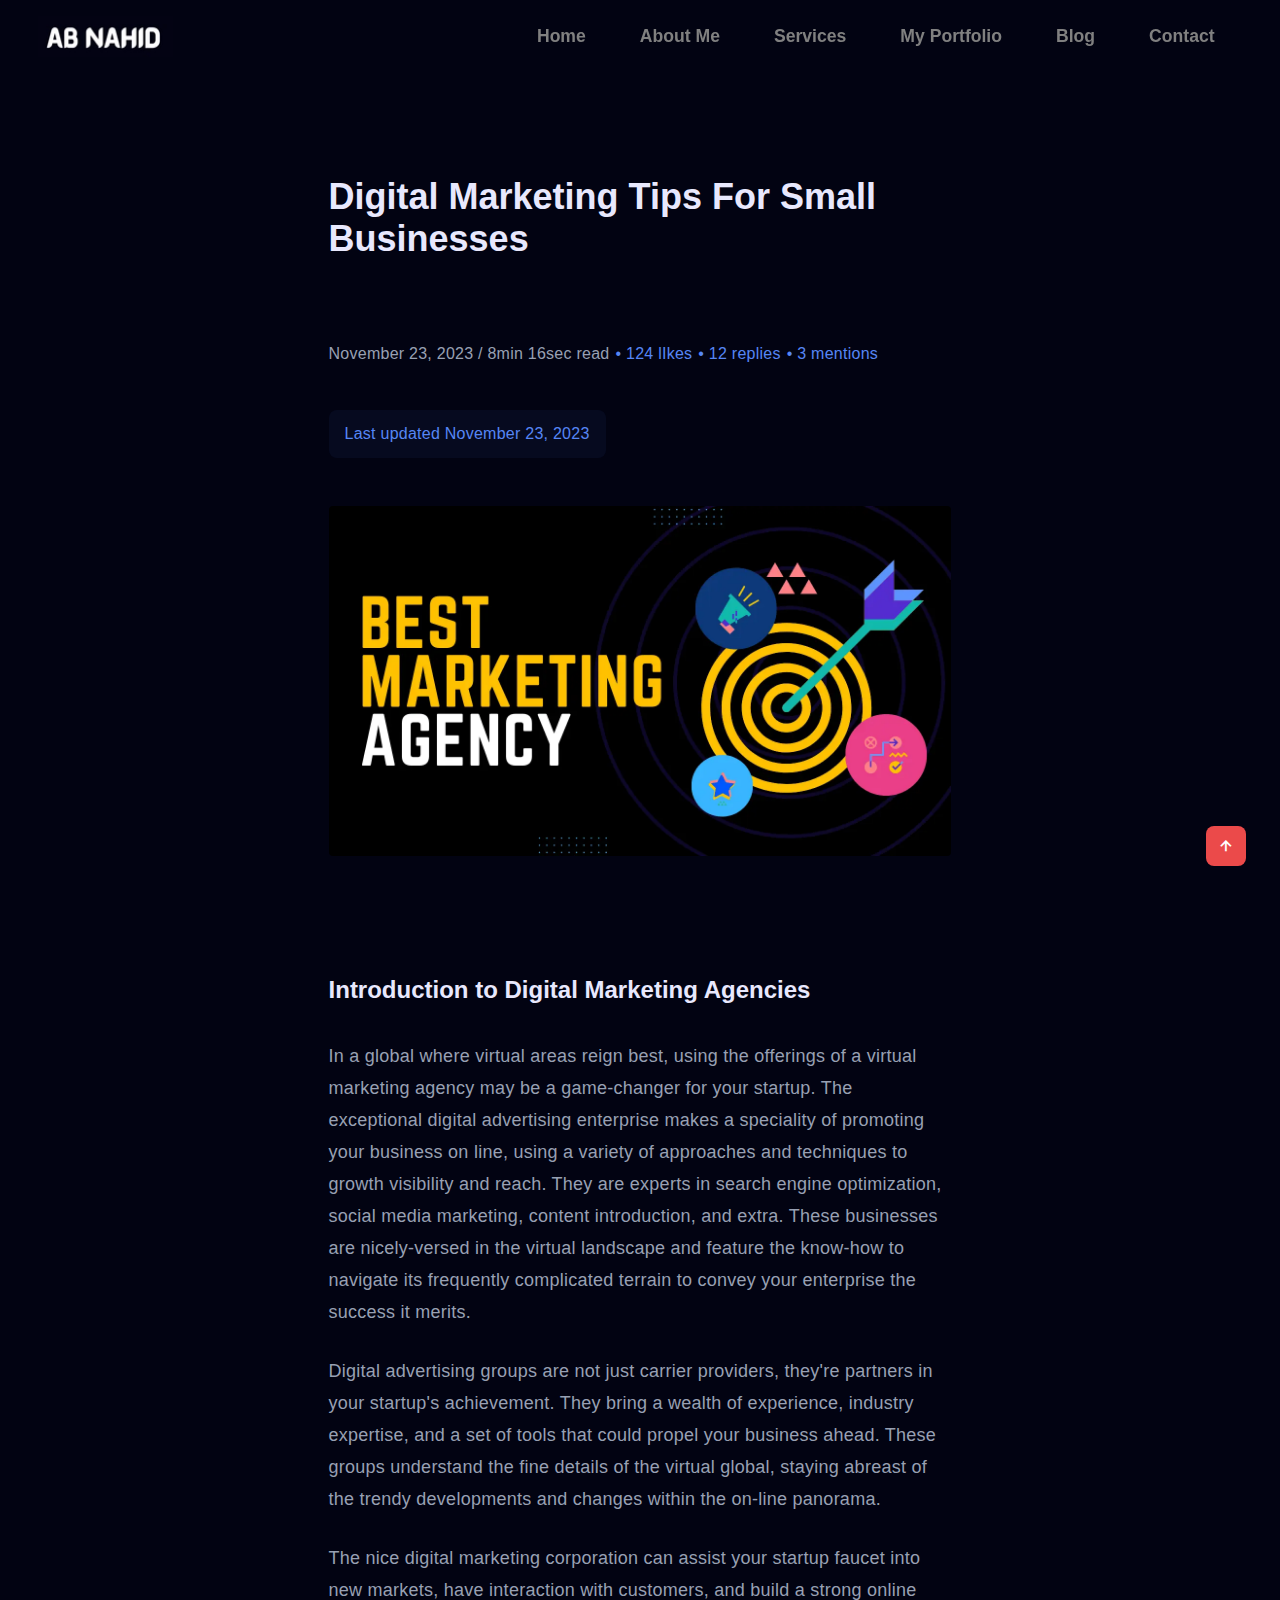
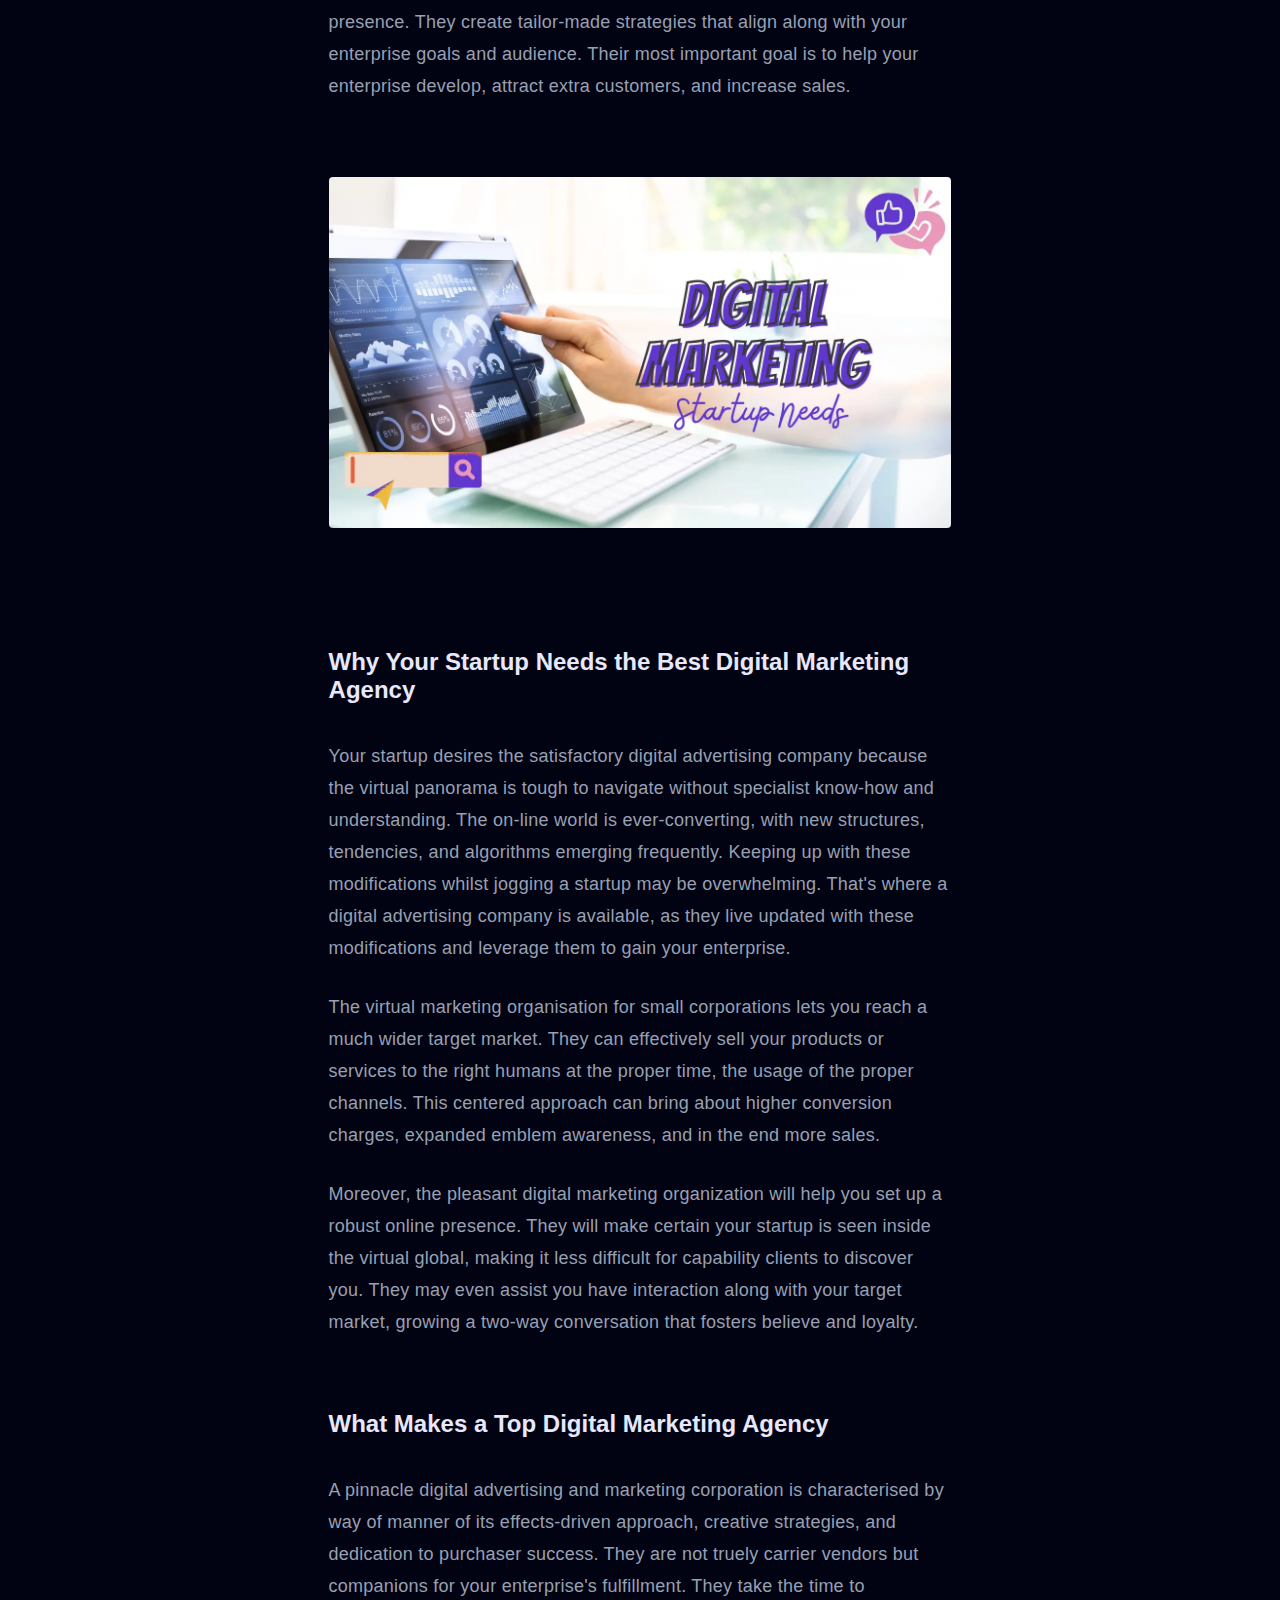
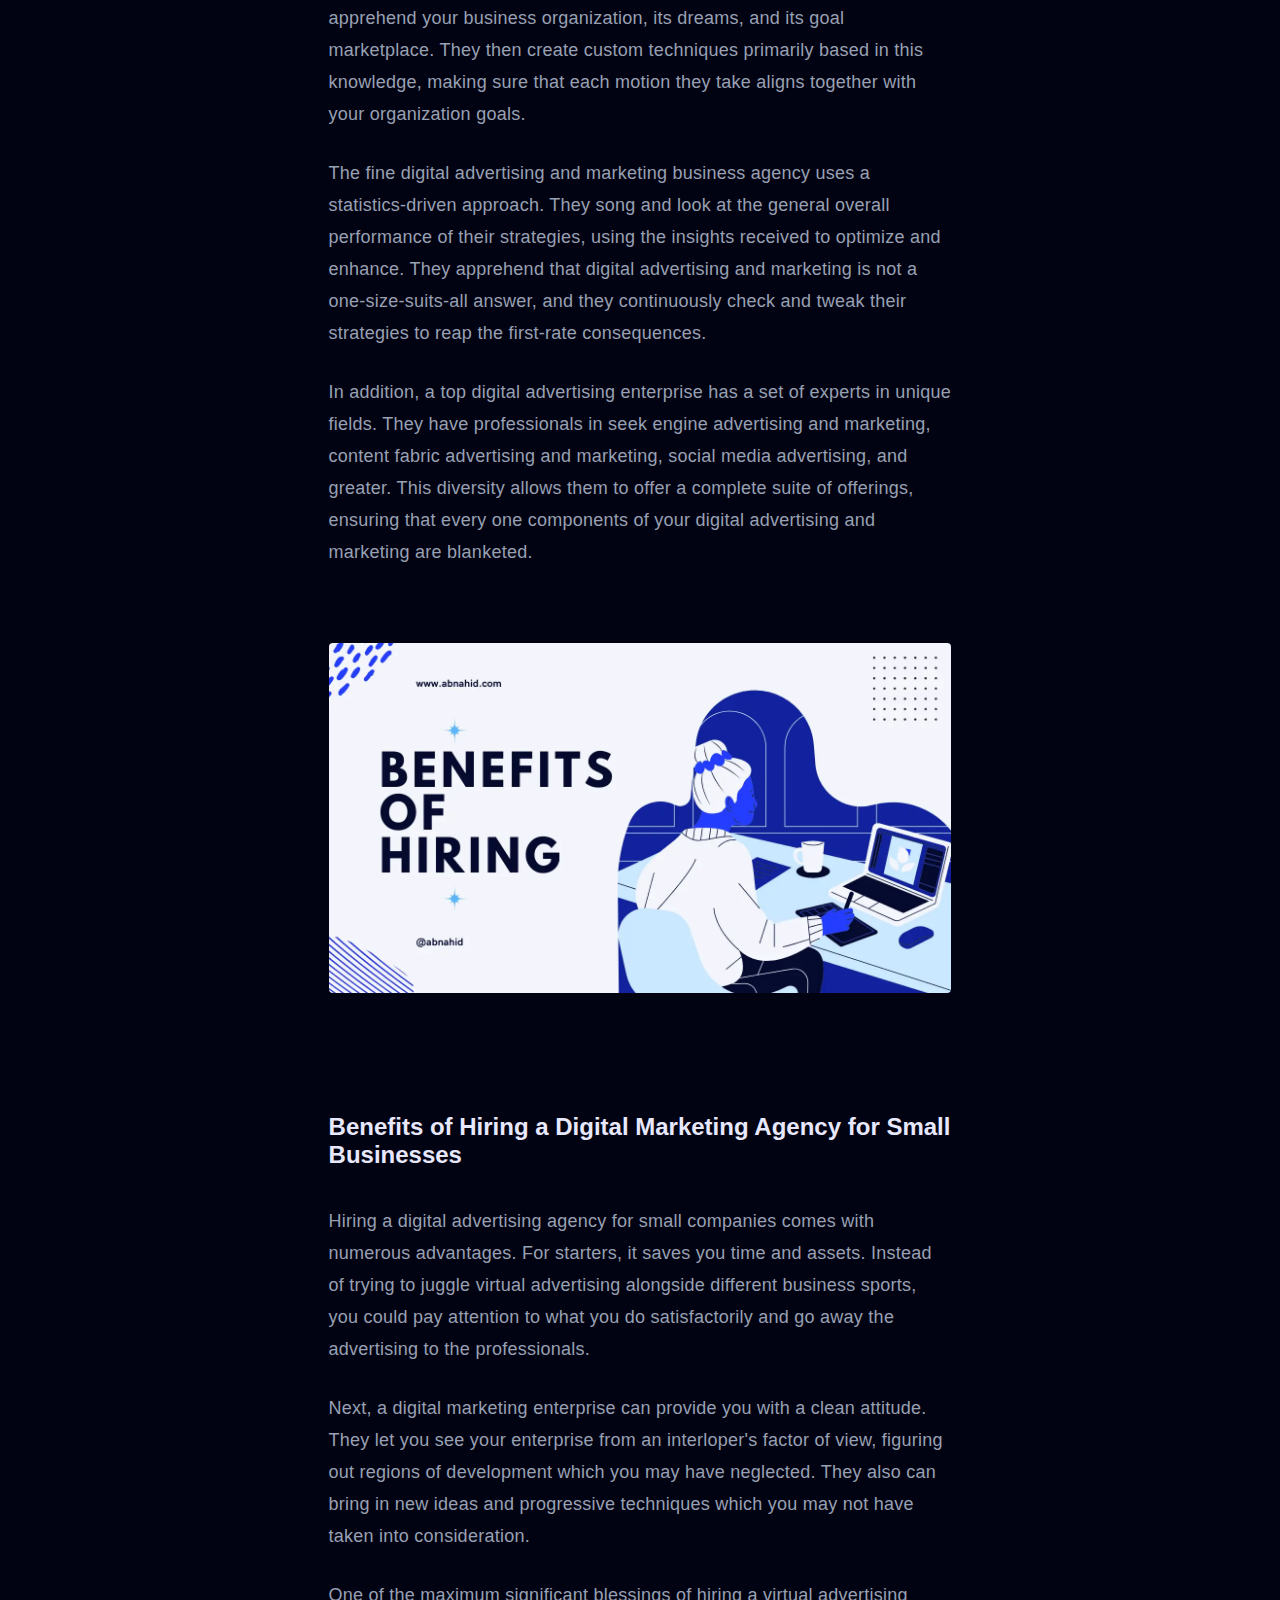
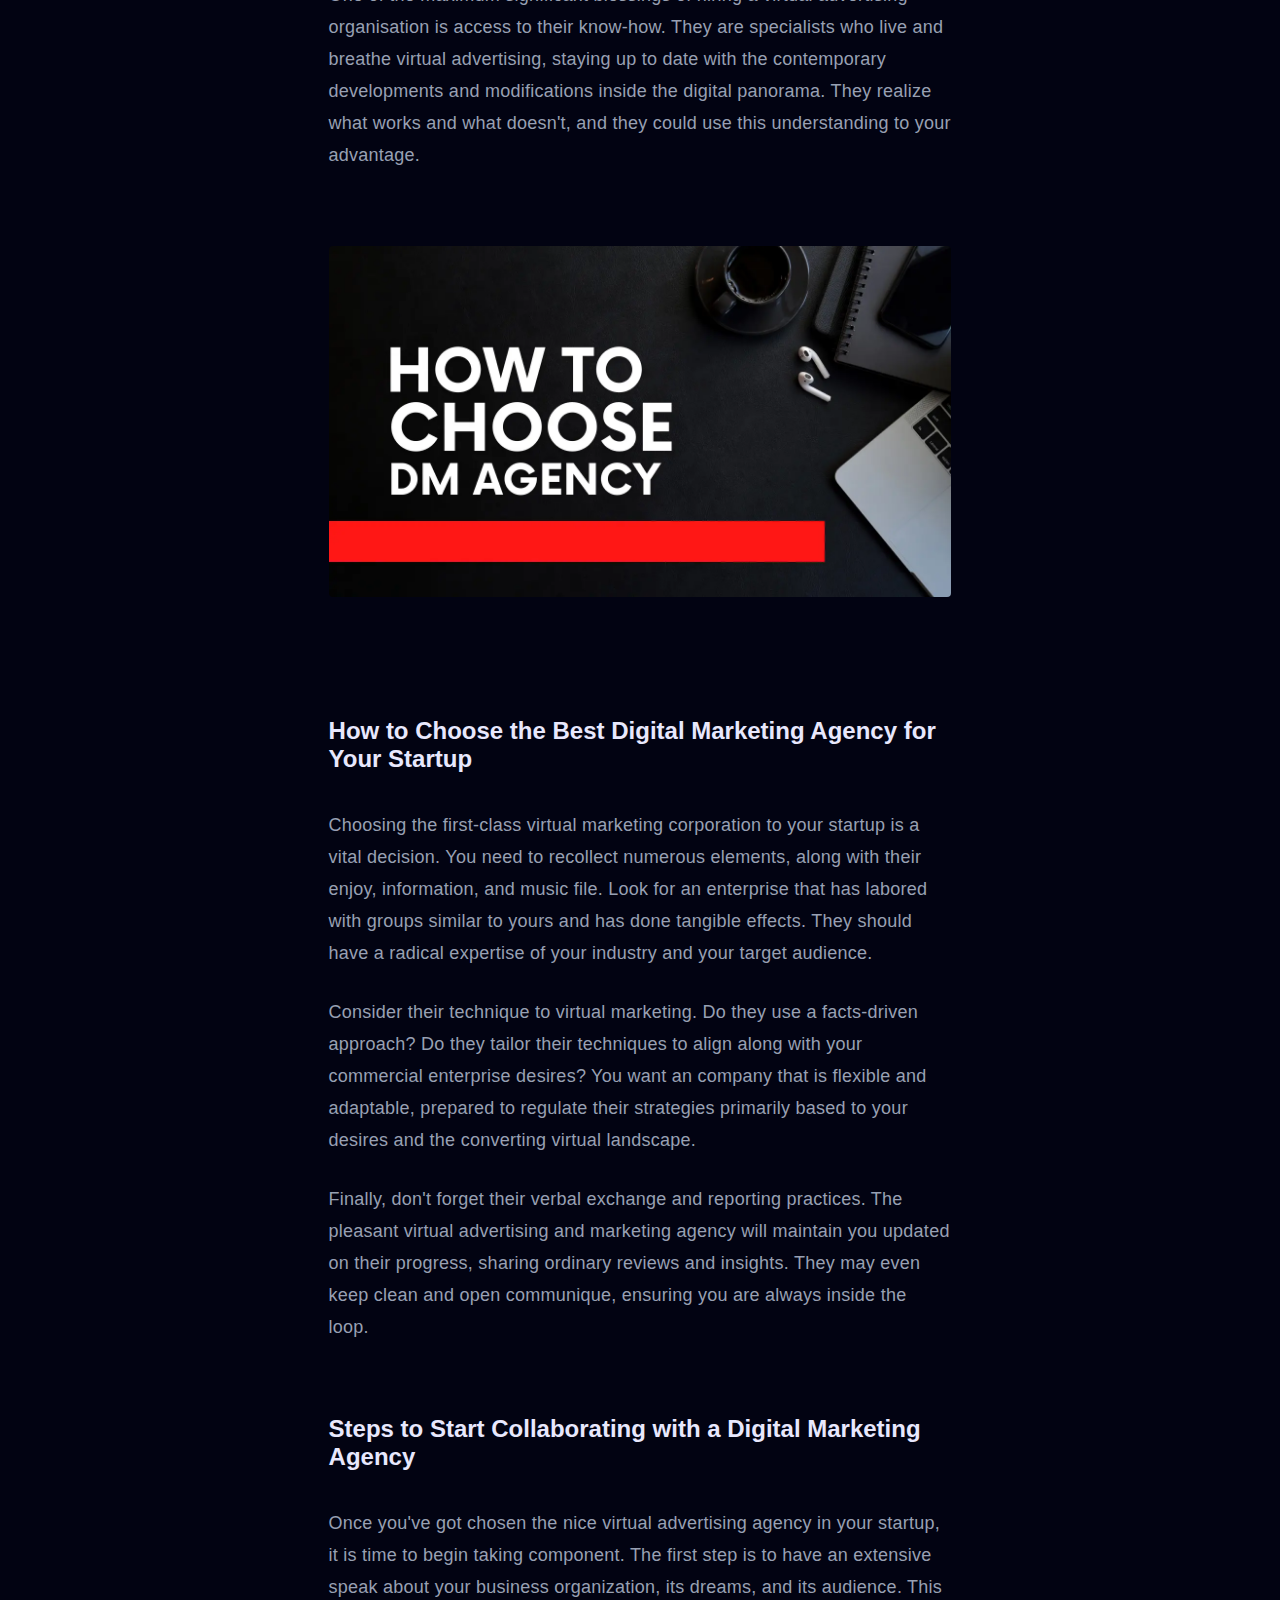
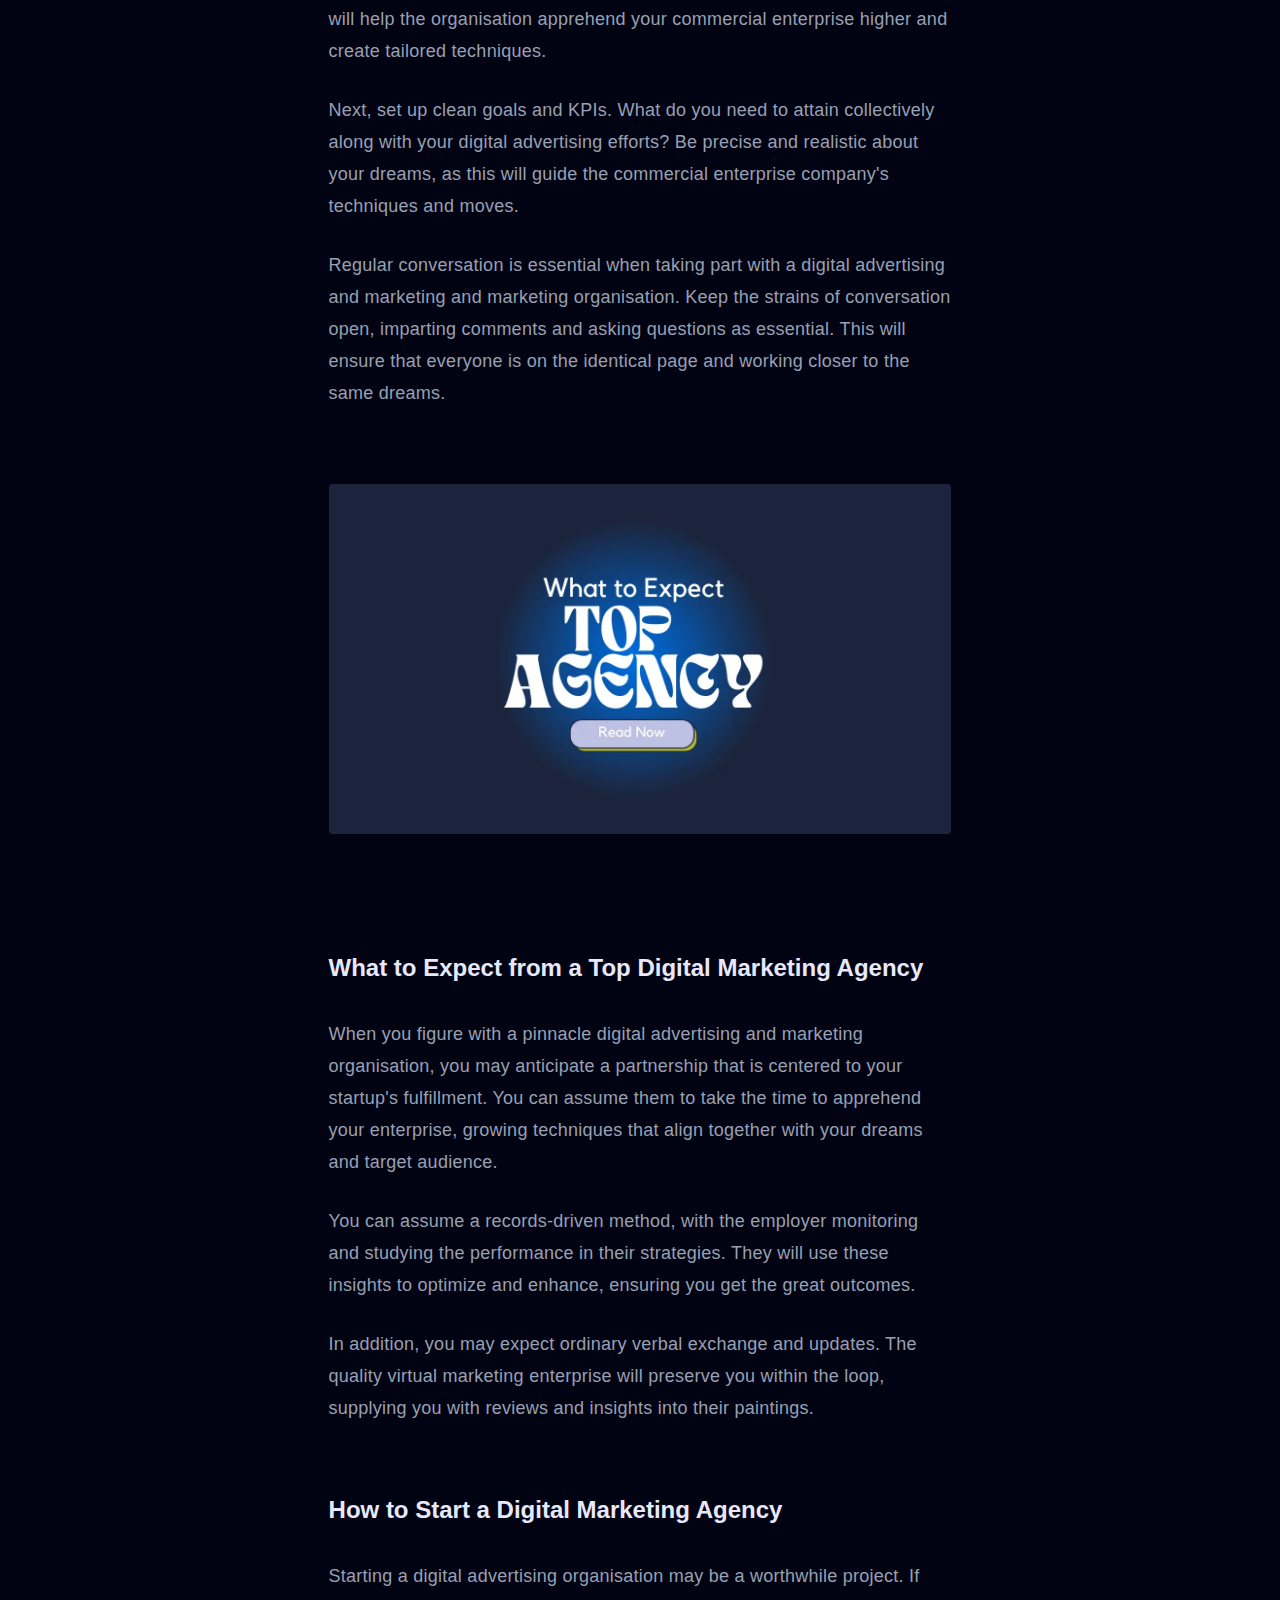
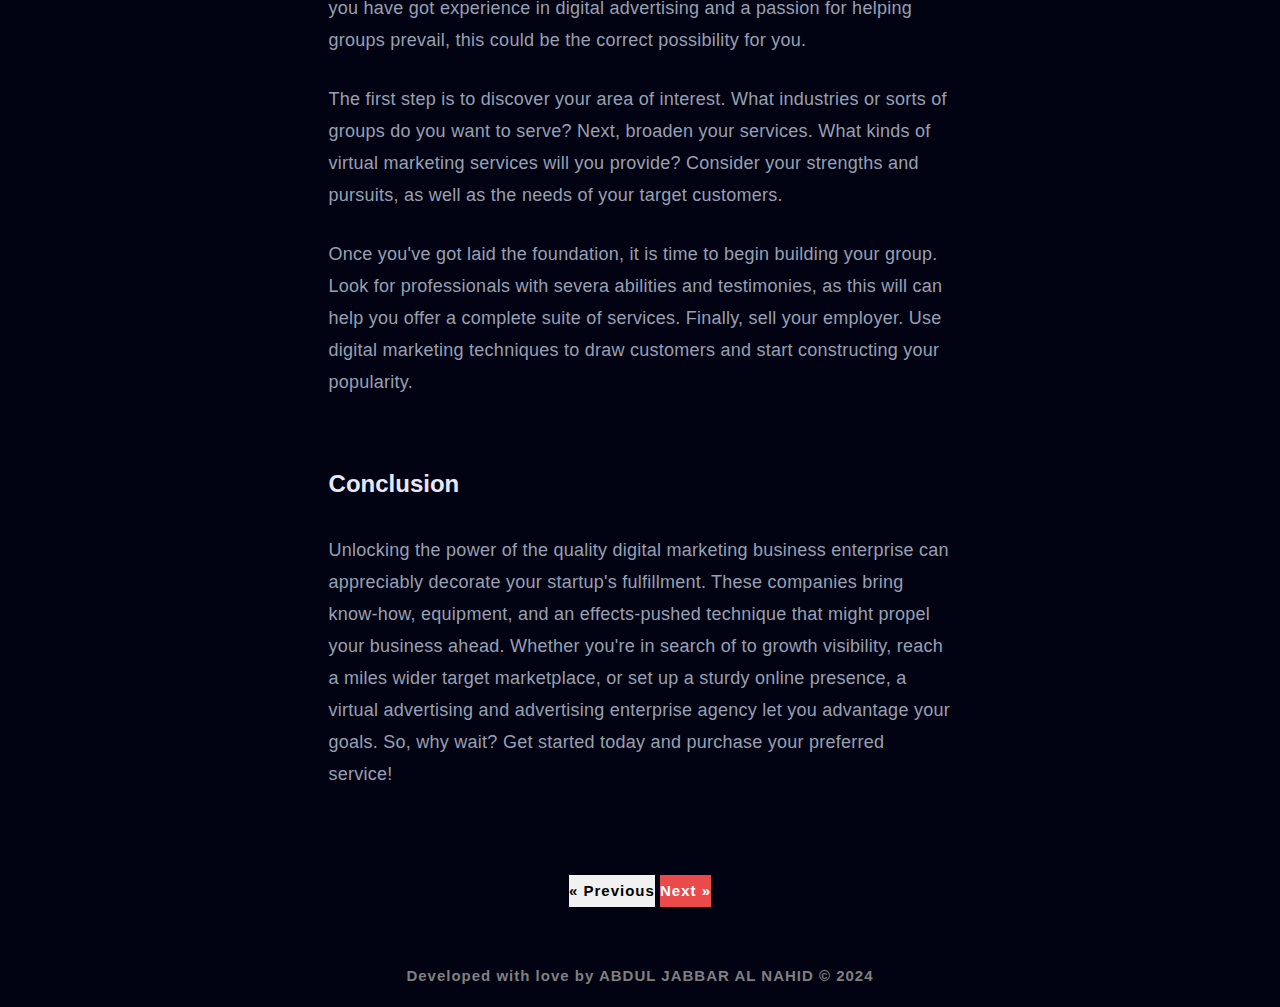
<file: blog-post/digital-marketing-tips-for-small-businesses.html>
<!DOCTYPE html>

<html lang="en">

<head>

  <meta charset="UTF-8">

  <meta name="viewport" content="width=device-width, initial-scale=1.0">

  <title>digital marketing tips for small businesses</title>

  <meta name="title" content="digital marketing tips for small businesses">
  <meta name="description"
    content="Boost your small business's online presence with our expert digital marketing tips—drive traffic, engage customers, grow your brand today!">
  <meta name="keywords"
    content="best digital marketing agency, digital marketing agency, digital marketing agency for small businesses, top digital marketing agency, how to start a digital marketing agency, digital marketing agency for small business">
  <meta name="robots" content="index, follow">
  <meta http-equiv="Content-Type" content="text/html; charset=utf-8">
  <meta name="language" content="English">


  <!-- Open Graph -->

  <meta property="og:title" content="digital marketing tips for small businesses">
  <meta property="og:site_name" content="ab nahid">
  <meta property="og:url" content="https://abnahid.com">
  <meta property="og:description"
    content="Boost your small business's online presence with our expert digital marketing tips—drive traffic, engage customers,  grow your brand today!">
  <meta property="og:type" content="">
  <meta property="og:image"
    content="https://abnahid.com/bloge-image/the Best Digital Marketing Agency for Your Startup Success.webp"
    alt="the Best Digital Marketing Agency for Your Startup Success">




  <!-- Open Graph / Facebook -->

  <meta property="og:type" content="facebook_page">
  <meta property="og:url" content="https://abnahid.com">
  <meta property="og:title" content="best seo expert in sylhet - Ab Nahid">
  <meta property="og:description"
    content="Your trusted digital marketing solution in Sylhet City. Experts in SMM, SEO, WordPress setup, and top-tier social media promotion. Boost your online presence with our proven success">
  <meta property="og:image"
    content="https://abnahid.com/bloge-image/the Best Digital Marketing Agency for Your Startup Success.webp">


  <!-- Twitter -->

  <meta property="twitter:card" content="summary_large_image">
  <meta property="twitter:url" content="https://abnahid.com">
  <meta property="twitter:title" content="best seo expert in sylhet - Ab Nahid">
  <meta property="twitter:description"
    content="Your trusted digital marketing solution in Sylhet City. Experts in SMM, SEO, WordPress setup, and top-tier social media promotion. Boost your online presence with our proven success">
  <meta property="twitter:image"
    content="https://abnahid.com/bloge-image/the Best Digital Marketing Agency for Your Startup Success.webp">



  <!---custom css link--->



  <link rel="stylesheet" type="text/css" href="/css/style.css">
  <link rel="stylesheet" type="text/css" href="/css/article.css">
  <link rel="canonical" href="https://abnahid.com/blog-post/digital-marketing-tips-for-small-businesses" />
  <link rel="stylesheet" href="https://unpkg.com/boxicons@2.1.4/css/boxicons.min.css">
  <link rel="preconnect" href="https://fonts.googleapis.com" hreflang="en">
  <link rel="preconnect" href="https://fonts.gstatic.com" crossorigin hreflang="en">





  <!--- Favicon web--->



  <link rel="apple-touch-icon" sizes="180x180" href="/img/apple-touch-icon.png">
  <link rel="icon" type="image/png" sizes="32x32" href="/img/favicon-32x32.png">
  <link rel="icon" type="image/png" sizes="16x16" href="/img/favicon-16x16.png">
  <link rel="manifest" href="/img/site.webmanifest">
  <link rel="mask-icon" href="/img/safari-pinned-tab.svg" color="#ff6803">
  <link rel="shortcut icon" href="/img/favicon.ico">
  <meta name="msapplication-TileColor" content="#ff6803">
  <meta name="msapplication-config" content="/img/browserconfig.xml">
  <meta name="theme-color" content="#ffffff">





</head>

<body>



  <!---header--->

  <header>

    <a href="https://abnahid.com" class="logo"><img src="/img/abnahid.webp"
        alt="best seo expert in sylhet - abnahid"></a>

    <div class="bx bx-menu" id="menu-icon"></div>



    <ul class="navbar">

      <li><a href="/index.html">Home</a></li>

      <li><a href="/about.html">About Me</a></li>

      <li><a href="/index.html#services">Services</a></li>

      <li><a href="/index.html#portfolio">My Portfolio</a></li>
      <li><a href="/blog.html">Blog</a></li>
      <li><a href="/index.html#contact">Contact</a></li>

    </ul>

  </header>



  <main>



    <article>

      <h1>Digital Marketing Tips For Small Businesses</h1>

      <div class="info_block">

        <p class="info">November 23, 2023 / 8min 16sec read </p>

        <p class="likes">&#8226 124 lIkes</p>

        <p class="replies"> &#8226 12 replies</p>

        <p class="mentions"> &#8226 3 mentions</p>

      </div>

      <div>

        <p class="last_update">Last updated November 23, 2023</p>

      </div>

      <img src="/bloge-image/the Best Digital Marketing Agency for Your Startup Success.webp"
        alt="the Best Digital Marketing Agency for Your Startup Success">



    </article>



    <article>

      <h2>Introduction to Digital Marketing Agencies</h2>

      <p> In a global where virtual areas reign best, using the offerings of a virtual marketing agency may be a
        game-changer for your startup. The exceptional digital advertising enterprise makes a speciality of promoting
        your business on line, using a variety of approaches and techniques to growth visibility and reach. They are
        experts in search engine optimization, social media marketing, content introduction, and extra. These businesses
        are nicely-versed in the virtual landscape and feature the know-how to navigate its frequently complicated
        terrain to convey your enterprise the success it merits.</p>

      <p>Digital advertising groups are not just carrier providers, they're partners in your startup's achievement. They
        bring a wealth of experience, industry expertise, and a set of tools that could propel your business ahead.
        These groups understand the fine details of the virtual global, staying abreast of the trendy developments and
        changes within the on-line panorama.</p>

      <p>The nice digital marketing corporation can assist your startup faucet into new markets, have interaction with
        customers, and build a strong online presence. They create tailor-made strategies that align along with your
        enterprise goals and audience. Their most important goal is to help your enterprise develop, attract extra
        customers, and increase sales.</p>



    </article>



    <article>

      <img src="/bloge-image/Why Your Startup Needs the Best Digital Marketing Agency.webp"
        alt="Why Your Startup Needs the Best Digital Marketing Agency">

      <h2>Why Your Startup Needs the Best Digital Marketing Agency</h2>

      <p>Your startup desires the satisfactory digital advertising company because the virtual panorama is tough to
        navigate without specialist know-how and understanding. The on-line world is ever-converting, with new
        structures, tendencies, and algorithms emerging frequently. Keeping up with these modifications whilst jogging a
        startup may be overwhelming. That's where a digital advertising company is available, as they live updated with
        these modifications and leverage them to gain your enterprise.</p>

      <p>The virtual marketing organisation for small corporations lets you reach a much wider target market. They can
        effectively sell your products or services to the right humans at the proper time, the usage of the proper
        channels. This centered approach can bring about higher conversion charges, expanded emblem awareness, and in
        the end more sales.</p>

      <p> Moreover, the pleasant digital marketing organization will help you set up a robust online presence. They will
        make certain your startup is seen inside the virtual global, making it less difficult for capability clients to
        discover you. They may even assist you have interaction along with your target market, growing a two-way
        conversation that fosters believe and loyalty.</p>

    </article>





    <article>

      <h2>What Makes a Top Digital Marketing Agency</h2>

      <p>A pinnacle digital advertising and marketing corporation is characterised by way of manner of its
        effects-driven approach, creative strategies, and dedication to purchaser success. They are not truely carrier
        vendors but companions for your enterprise's fulfillment. They take the time to apprehend your business
        organization, its dreams, and its goal marketplace. They then create custom techniques primarily based in this
        knowledge, making sure that each motion they take aligns together with your organization goals.</p>

      <p>The fine digital advertising and marketing business agency uses a statistics-driven approach. They song and
        look at the general overall performance of their strategies, using the insights received to optimize and
        enhance. They apprehend that digital advertising and marketing is not a one-size-suits-all answer, and they
        continuously check and tweak their strategies to reap the first-rate consequences.</p>

      <p>In addition, a top digital advertising enterprise has a set of experts in unique fields. They have
        professionals in seek engine advertising and marketing, content fabric advertising and marketing, social media
        advertising, and greater. This diversity allows them to offer a complete suite of offerings, ensuring that every
        one components of your digital advertising and marketing are blanketed.</p>

    </article>



    <article>

      <img src="/bloge-image/Benefits of Hiring a Digital Marketing Agency for Small Businesses.webp"
        alt="Benefits of Hiring a Digital Marketing Agency for Small Businesses">

      <h2>Benefits of Hiring a Digital Marketing Agency for Small Businesses</h2>

      <p>Hiring a digital advertising agency for small companies comes with numerous advantages. For starters, it saves
        you time and assets. Instead of trying to juggle virtual advertising alongside different business sports, you
        could pay attention to what you do satisfactorily and go away the advertising to the professionals.</p>

      <p>Next, a digital marketing enterprise can provide you with a clean attitude. They let you see your enterprise
        from an interloper's factor of view, figuring out regions of development which you may have neglected. They also
        can bring in new ideas and progressive techniques which you may not have taken into consideration.</p>

      <p>One of the maximum significant blessings of hiring a virtual advertising organisation is access to their
        know-how. They are specialists who live and breathe virtual advertising, staying up to date with the
        contemporary developments and modifications inside the digital panorama. They realize what works and what
        doesn't, and they could use this understanding to your advantage.</p>

    </article>



    <article>

      <img src="/bloge-image/How to Choose the Best Digital Marketing Agency for Your Startup.webp"
        alt="How to Choose the Best Digital Marketing Agency for Your Startup">

      <h2>How to Choose the Best Digital Marketing Agency for Your Startup</h2>

      <p>Choosing the first-class virtual marketing corporation to your startup is a vital decision. You need to
        recollect numerous elements, along with their enjoy, information, and music file. Look for an enterprise that
        has labored with groups similar to yours and has done tangible effects. They should have a radical expertise of
        your industry and your target audience.</p>

      <p>Consider their technique to virtual marketing. Do they use a facts-driven approach? Do they tailor their
        techniques to align along with your commercial enterprise desires? You want an company that is flexible and
        adaptable, prepared to regulate their strategies primarily based to your desires and the converting virtual
        landscape.</p>

      <p>Finally, don't forget their verbal exchange and reporting practices. The pleasant virtual advertising and
        marketing agency will maintain you updated on their progress, sharing ordinary reviews and insights. They may
        even keep clean and open communique, ensuring you are always inside the loop.</p>

    </article>



    <article>

      <h2>Steps to Start Collaborating with a Digital Marketing Agency</h2>

      <p>Once you've got chosen the nice virtual advertising agency in your startup, it is time to begin taking
        component. The first step is to have an extensive speak about your business organization, its dreams, and its
        audience. This will help the organisation apprehend your commercial enterprise higher and create tailored
        techniques.</p>

      <p>Next, set up clean goals and KPIs. What do you need to attain collectively along with your digital advertising
        efforts? Be precise and realistic about your dreams, as this will guide the commercial enterprise company's
        techniques and moves.</p>

      <p>Regular conversation is essential when taking part with a digital advertising and marketing and marketing
        organisation. Keep the strains of conversation open, imparting comments and asking questions as essential. This
        will ensure that everyone is on the identical page and working closer to the same dreams.</p>

    </article>



    <article>

      <img src="/bloge-image/What to Expect from a Top Digital Marketing Agency.webp"
        alt="What to Expect from a Top Digital Marketing Agency">

      <h2>What to Expect from a Top Digital Marketing Agency</h2>

      <p>When you figure with a pinnacle digital advertising and marketing organisation, you may anticipate a
        partnership that is centered to your startup's fulfillment. You can assume them to take the time to apprehend
        your enterprise, growing techniques that align together with your dreams and target audience.</p>

      <p>You can assume a records-driven method, with the employer monitoring and studying the performance in their
        strategies. They will use these insights to optimize and enhance, ensuring you get the great outcomes.</p>

      <p>In addition, you may expect ordinary verbal exchange and updates. The quality virtual marketing enterprise will
        preserve you within the loop, supplying you with reviews and insights into their paintings.</p>

    </article>


    <article>

      <h2>How to Start a Digital Marketing Agency</h2>

      <p>Starting a digital advertising organisation may be a worthwhile project. If you have got experience in digital
        advertising and a passion for helping groups prevail, this could be the correct possibility for you.</p>

      <p>The first step is to discover your area of interest. What industries or sorts of groups do you want to serve?
        Next, broaden your services. What kinds of virtual marketing services will you provide? Consider your strengths
        and pursuits, as well as the needs of your target customers.</p>

      <p>Once you've got laid the foundation, it is time to begin building your group. Look for professionals with
        severa abilities and testimonies, as this will can help you offer a complete suite of services. Finally, sell
        your employer. Use digital marketing techniques to draw customers and start constructing your popularity.</p>

    </article>


    <article>

      <h2>Conclusion</h2>

      <p>Unlocking the power of the quality digital marketing business enterprise can appreciably decorate your
        startup's fulfillment. These companies bring know-how, equipment, and an effects-pushed technique that might
        propel your business ahead. Whether you're in search of to growth visibility, reach a miles wider target
        marketplace, or set up a sturdy online presence, a virtual advertising and advertising enterprise agency let you
        advantage your goals. So, why wait? Get started today and purchase your preferred service!</p>

    </article>


  </main>





  <div class="last-text">



    <p>

      <a href="/blog.html" class="previous">&laquo; Previous</a>

      <a href="/blog-post/seo-expert-in-sylhet.html" class="next">Next &raquo;</a>

    </p>

    <p>

      Developed with love by ABDUL JABBAR AL NAHID © 2024

    </p>

  </div>



  <!---scroll-top--->

  <a href="#" class="top"><i class='bx bx-up-arrow-alt'></i></a>


  <script type="text/javascript" src="/js/script.js"></script>

</body>

</html>
</file>
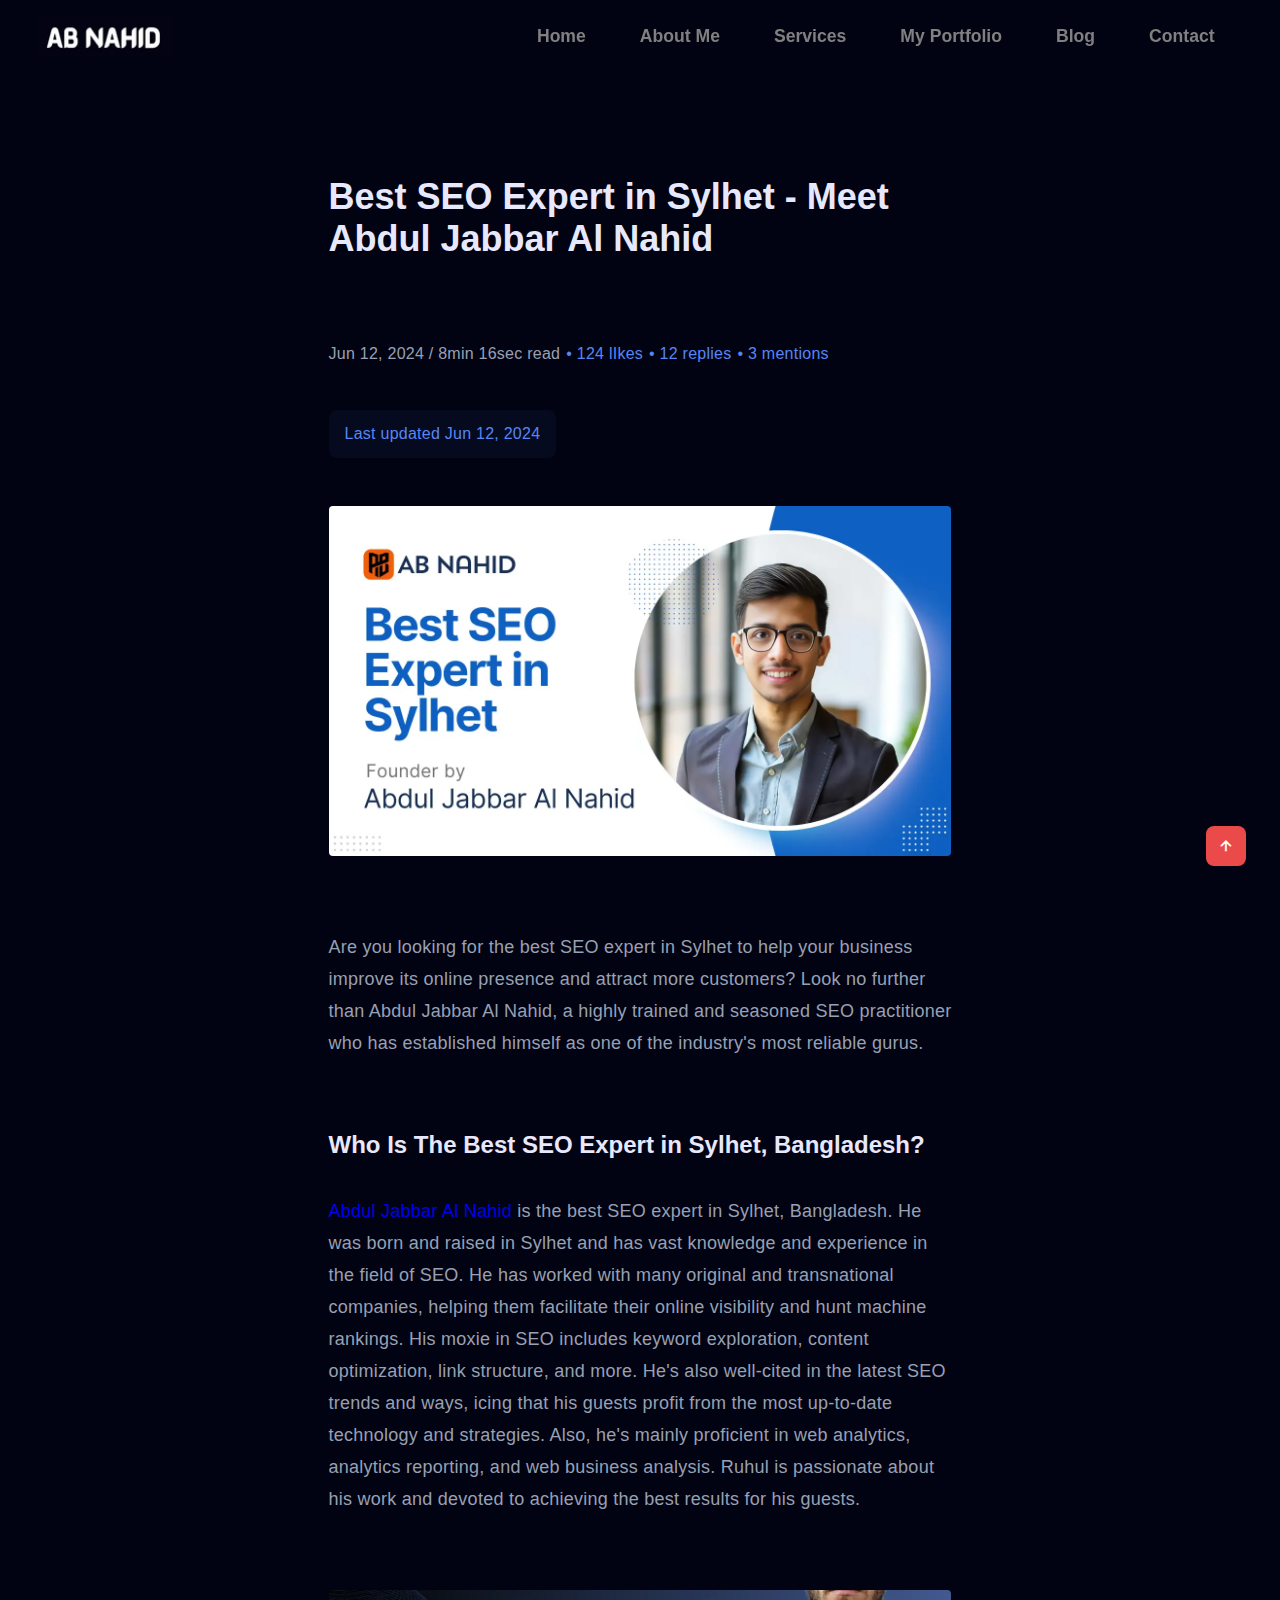
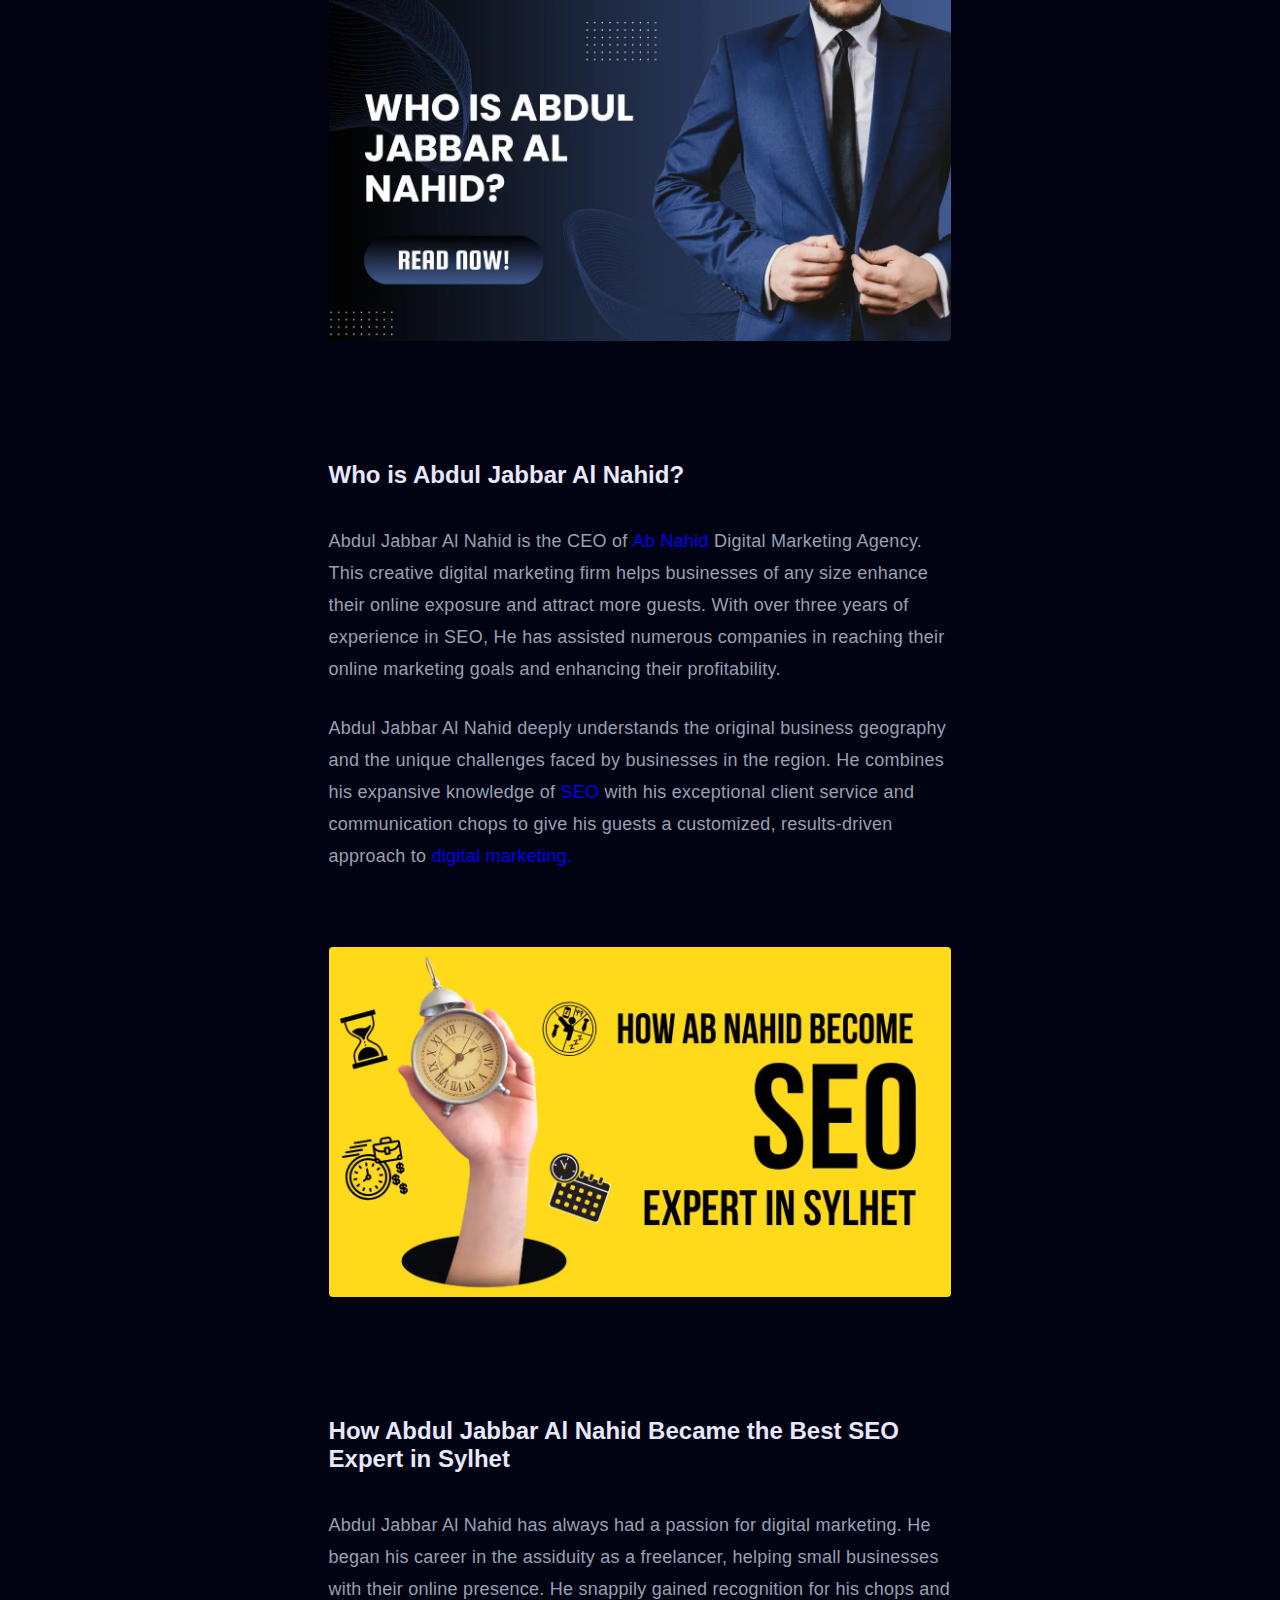
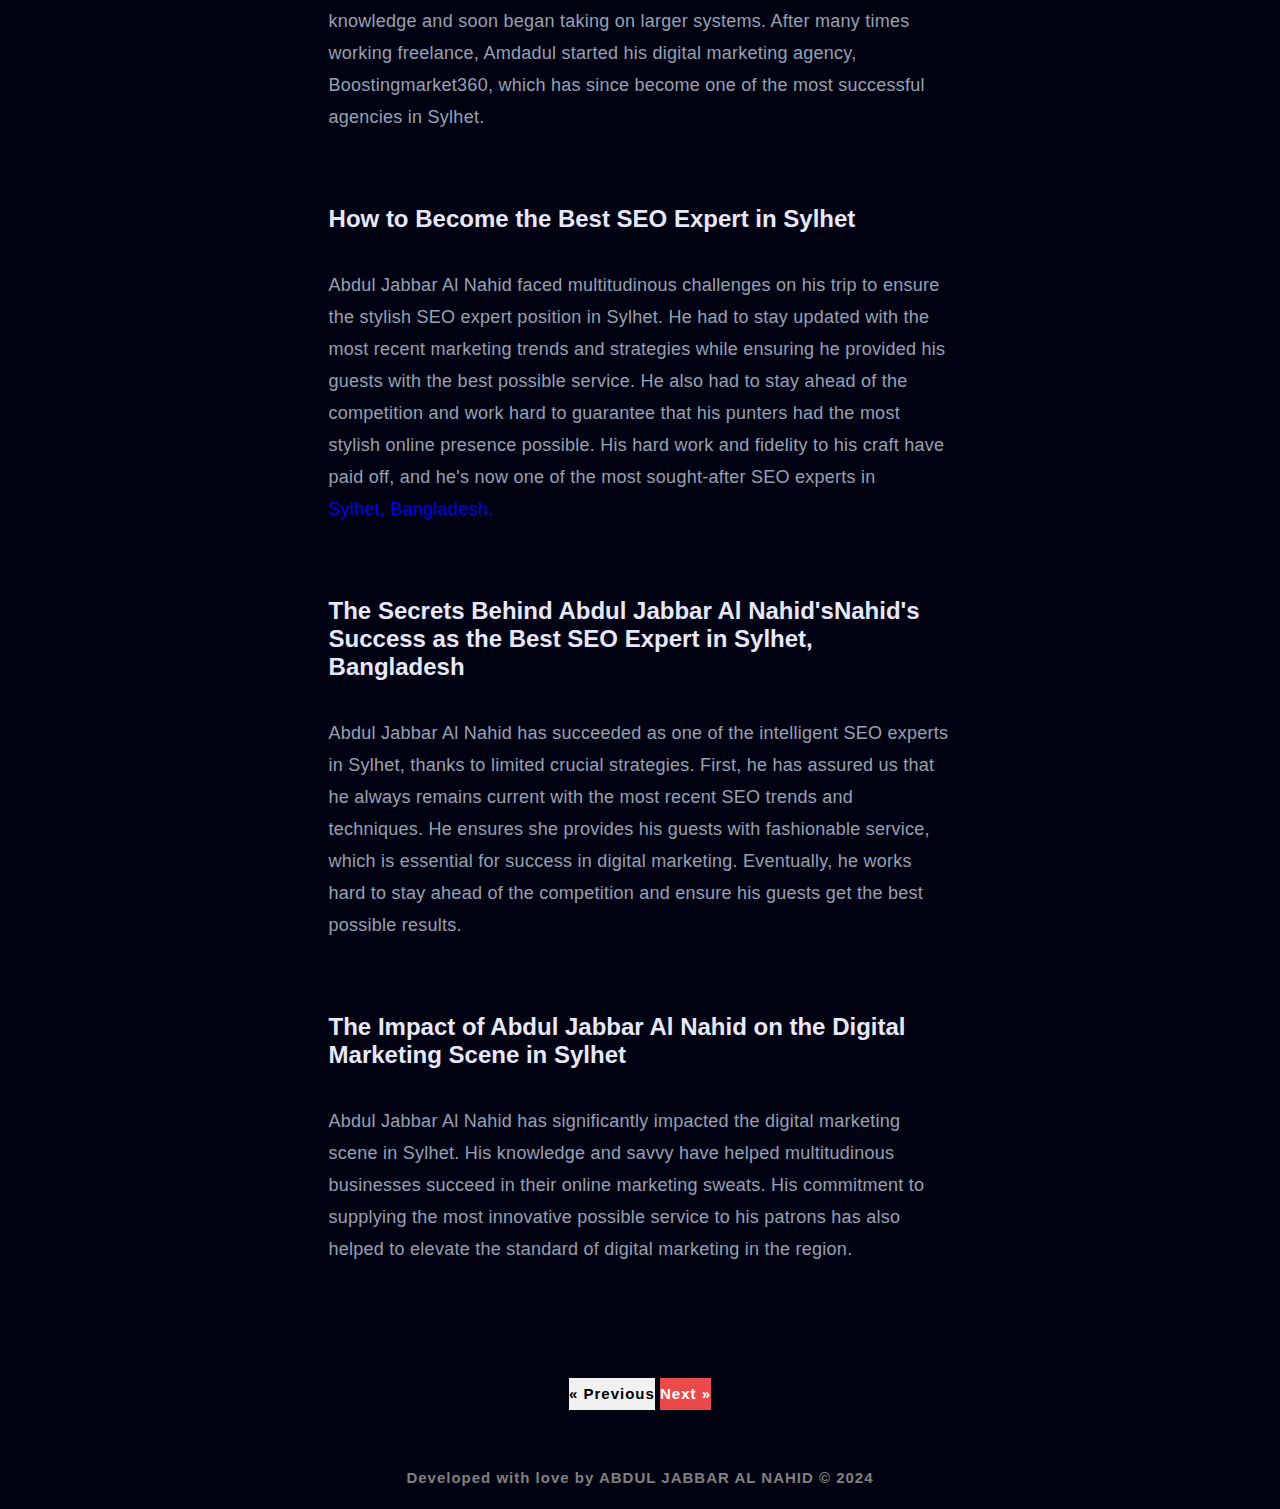
<file: blog-post/seo-expert-in-sylhet.html>
<!DOCTYPE html>

<html lang="en">

<head>

    <meta charset="UTF-8">
    <meta name="viewport" content="width=device-width, initial-scale=1.0">
    <title>Best SEO Expert in Sylhet - Meet Abdul Jabbar Al Nahid</title>
    <meta name="title" content="Best SEO Expert in Sylhet - Meet Abdul Jabbar Al Nahid">
    <meta name="description"
        content="Are you looking for the best SEO expert in Sylhet to help your business improve its online presence and attract more customers?">
    <meta name="keywords"
        content="the best SEO expert in Sylhet, digital marketing agency, digital marketing agency for small businesses, top digital marketing agency, how to start a digital marketing agency, digital marketing agency for small business">
    <meta name="robots" content="index, follow">
    <meta http-equiv="Content-Type" content="text/html; charset=utf-8">
    <meta name="language" content="English">

    <!-- Open Graph -->
    <meta property="og:title" content="Best SEO Expert in Sylhet - Meet Abdul Jabbar Al Nahid">
    <meta property="og:site_name" content="ab nahid">
    <meta property="og:url" content="https://abnahid.com">
    <meta property="og:description"
        content="Are you looking for the best SEO expert in Sylhet to help your business improve its online presence and attract more customers?">
    <meta property="og:type" content="">
    <meta property="og:image"
        content="https://abnahid.com/bloge-image/best seo expert in sylhet.webp"
        alt="the Best Digital Marketing Agency for Your Startup Success">

    <!-- Open Graph / Facebook -->
    <meta property="og:type" content="facebook_page">
    <meta property="og:url" content="https://abnahid.com">
    <meta property="og:title" content="Best SEO Expert in Sylhet - Meet Abdul Jabbar Al Nahid">
    <meta property="og:description"
        content="Are you looking for the best SEO expert in Sylhet to help your business improve its online presence and attract more customers?">
    <meta property="og:image" content="https://abnahid.com/bloge-image/best seo expert in sylhet.webp">

    <!-- Twitter -->
    <meta property="twitter:card" content="summary_large_image">
    <meta property="twitter:url" content="https://abnahid.com">
    <meta property="twitter:title" content="Best SEO Expert in Sylhet - Meet Abdul Jabbar Al Nahid">
    <meta property="twitter:description"
        content="Are you looking for the best SEO expert in Sylhet to help your business improve its online presence and attract more customers?">
    <meta property="twitter:image" content="https://abnahid.com/bloge-image/best seo expert in sylhet.webp">

    <!---custom css link--->
    <link rel="stylesheet" type="text/css" href="/css/style.css">
    <link rel="stylesheet" type="text/css" href="/css/article.css">
    <link rel="canonical" href="https://abnahid.com/blog-post/seo-expert-in-sylhet" />
    <link rel="stylesheet" href="https://unpkg.com/boxicons@2.1.4/css/boxicons.min.css">
    <link rel="preconnect" href="https://fonts.googleapis.com" hreflang="en">
    <link rel="preconnect" href="https://fonts.gstatic.com" crossorigin hreflang="en">

    <!--- Favicon web--->
    <link rel="apple-touch-icon" sizes="180x180" href="/img/apple-touch-icon.png">
    <link rel="icon" type="image/png" sizes="32x32" href="/img/favicon-32x32.png">
    <link rel="icon" type="image/png" sizes="16x16" href="/img/favicon-16x16.png">
    <link rel="manifest" href="/img/site.webmanifest">
    <link rel="mask-icon" href="/img/safari-pinned-tab.svg" color="#ff6803">
    <link rel="shortcut icon" href="/img/favicon.ico">
    <meta name="msapplication-TileColor" content="#ff6803">
    <meta name="msapplication-config" content="/img/browserconfig.xml">
    <meta name="theme-color" content="#ffffff">
</head>

<body>
    <!---header--->
    <header>
        <a href="https://abnahid.com" class="logo"><img src="/img/abnahid.webp"
                alt="best seo expert in sylhet - abnahid"></a>
        <div class="bx bx-menu" id="menu-icon"></div>
        <ul class="navbar">
            <li><a href="/index.html">Home</a></li>
            <li><a href="/about.html">About Me</a></li>
            <li><a href="/index.html#services">Services</a></li>
            <li><a href="/index.html#portfolio">My Portfolio</a></li>
            <li><a href="/blog.html">Blog</a></li>
            <li><a href="/index.html#contact">Contact</a></li>
        </ul>
    </header>
    <main>
        <article>

            <h1>Best SEO Expert in Sylhet - Meet Abdul Jabbar Al Nahid</h1>

            <div class="info_block">

                <p class="info">Jun 12, 2024 / 8min 16sec read </p>

                <p class="likes">&#8226 124 lIkes</p>

                <p class="replies"> &#8226 12 replies</p>

                <p class="mentions"> &#8226 3 mentions</p>

            </div>

            <div>

                <p class="last_update">Last updated Jun 12, 2024</p>

            </div>

            <img src="/bloge-image/best seo expert in sylhet.webp" alt="best seo expert in sylhet">



        </article>



        <article>

            <p> Are you looking for the best SEO expert in Sylhet to help your business improve its online
                presence and attract more customers? Look no further than Abdul Jabbar Al Nahid, a highly
                trained and seasoned SEO practitioner who has established himself as one of the industry's
                most reliable gurus.</p>

            <h2>Who Is The Best SEO Expert in Sylhet, Bangladesh?</h2>
            <p><a href="/index.html">Abdul Jabbar Al Nahid</a> is the best SEO expert in Sylhet, Bangladesh. He was born and raised in
                Sylhet and has vast knowledge and experience in the field of SEO. He has worked with many
                original and transnational companies, helping them facilitate their online visibility and
                hunt machine rankings. His moxie in SEO includes keyword exploration, content optimization,
                link structure, and more. He's also well-cited in the latest SEO trends and ways, icing that
                his guests profit from the most up-to-date technology and strategies. Also, he's mainly
                proficient in web analytics, analytics reporting, and web business analysis. Ruhul is
                passionate about his work and devoted to achieving the best results for his guests.</p>

            <img src="/bloge-image/who is abdul jaabbar al nahid.webp" alt="who is abdul jaabbar al nahid">
            <h2>Who is Abdul Jabbar Al Nahid?</h2>
            <p>Abdul Jabbar Al Nahid is the CEO of <a href="https://bd.linkedin.com/company/ab-nahid-agency" target="_blank">Ab Nahid</a>  Digital Marketing Agency. This creative digital
                marketing firm helps businesses of any size enhance their online exposure and attract more
                guests. With over three years of experience in SEO, He has assisted numerous companies in
                reaching their online marketing goals and enhancing their profitability.</p>

            <p>Abdul Jabbar Al Nahid deeply understands the original business geography and the unique
                challenges faced by businesses in the region. He combines his expansive knowledge of <a href="https://developers.google.com/search/docs/fundamentals/seo-starter-guide" target="_blank">SEO</a> 
                with his exceptional client service and communication chops to give his guests a customized,
                results-driven approach to <a href="https://mailchimp.com/marketing-glossary/digital-marketing/" target="_blank">digital marketing.</a></p>

            <img src="/bloge-image/how ab nahid become seo expert in sylhet.webp"
                alt="how ab nahid become seo expert in sylhet">
            <h2>How Abdul Jabbar Al Nahid Became the Best SEO Expert in Sylhet</h2>
            <p>Abdul Jabbar Al Nahid has always had a passion for digital marketing. He began his career in
                the assiduity as a freelancer, helping small businesses with their online presence. He
                snappily gained recognition for his chops and knowledge and soon began taking on larger
                systems. After many times working freelance, Amdadul started his digital marketing agency,
                Boostingmarket360, which has since become one of the most successful agencies in Sylhet.</p>

            <h2>How to Become the Best SEO Expert in Sylhet</h2>
            <p>Abdul Jabbar Al Nahid faced multitudinous challenges on his trip to ensure the stylish SEO
                expert position in Sylhet. He had to stay updated with the most recent marketing trends and
                strategies while ensuring he provided his guests with the best possible service. He also had
                to stay ahead of the competition and work hard to guarantee that his punters had the most
                stylish online presence possible. His hard work and fidelity to his craft have paid off, and
                he's now one of the most sought-after SEO experts in <a href="https://en.wikipedia.org/wiki/Sylhet" target="_blank">Sylhet, Bangladesh.</a></p>

            <h2>The Secrets Behind Abdul Jabbar Al Nahid'sNahid's Success as the Best SEO Expert in Sylhet,
                Bangladesh</h2>
            <p>Abdul Jabbar Al Nahid has succeeded as one of the intelligent SEO experts in Sylhet, thanks
                to limited crucial strategies. First, he has assured us that he always remains current with
                the most recent SEO trends and techniques. He ensures she provides his guests with
                fashionable service, which is essential for success in digital marketing. Eventually, he
                works hard to stay ahead of the competition and ensure his guests get the best possible
                results.</p>

            <h2>The Impact of Abdul Jabbar Al Nahid on the Digital Marketing Scene in Sylhet</h2>
            <p>Abdul Jabbar Al Nahid has significantly impacted the digital marketing scene in Sylhet. His
                knowledge and savvy have helped multitudinous businesses succeed in their online marketing
                sweats. His commitment to supplying the most innovative possible service to his patrons has
                also helped to elevate the standard of digital marketing in the region.</p>
        </article>

    </main>

    <div class="last-text">

        <p>
            <a href="/blog-post/digital-marketing-tips-for-small-businesses.html" class="previous">&laquo; Previous</a>
            <a href="/blog.html" class="next">Next &raquo;</a>

        </p>
        <p>
            Developed with love by ABDUL JABBAR AL NAHID © 2024

        </p>
    </div>

    <!---scroll-top--->
    <a href="#" class="top"><i class='bx bx-up-arrow-alt'></i></a>
    <script type="text/javascript" src="/js/script.js"></script>

</body>

</html>
</file>
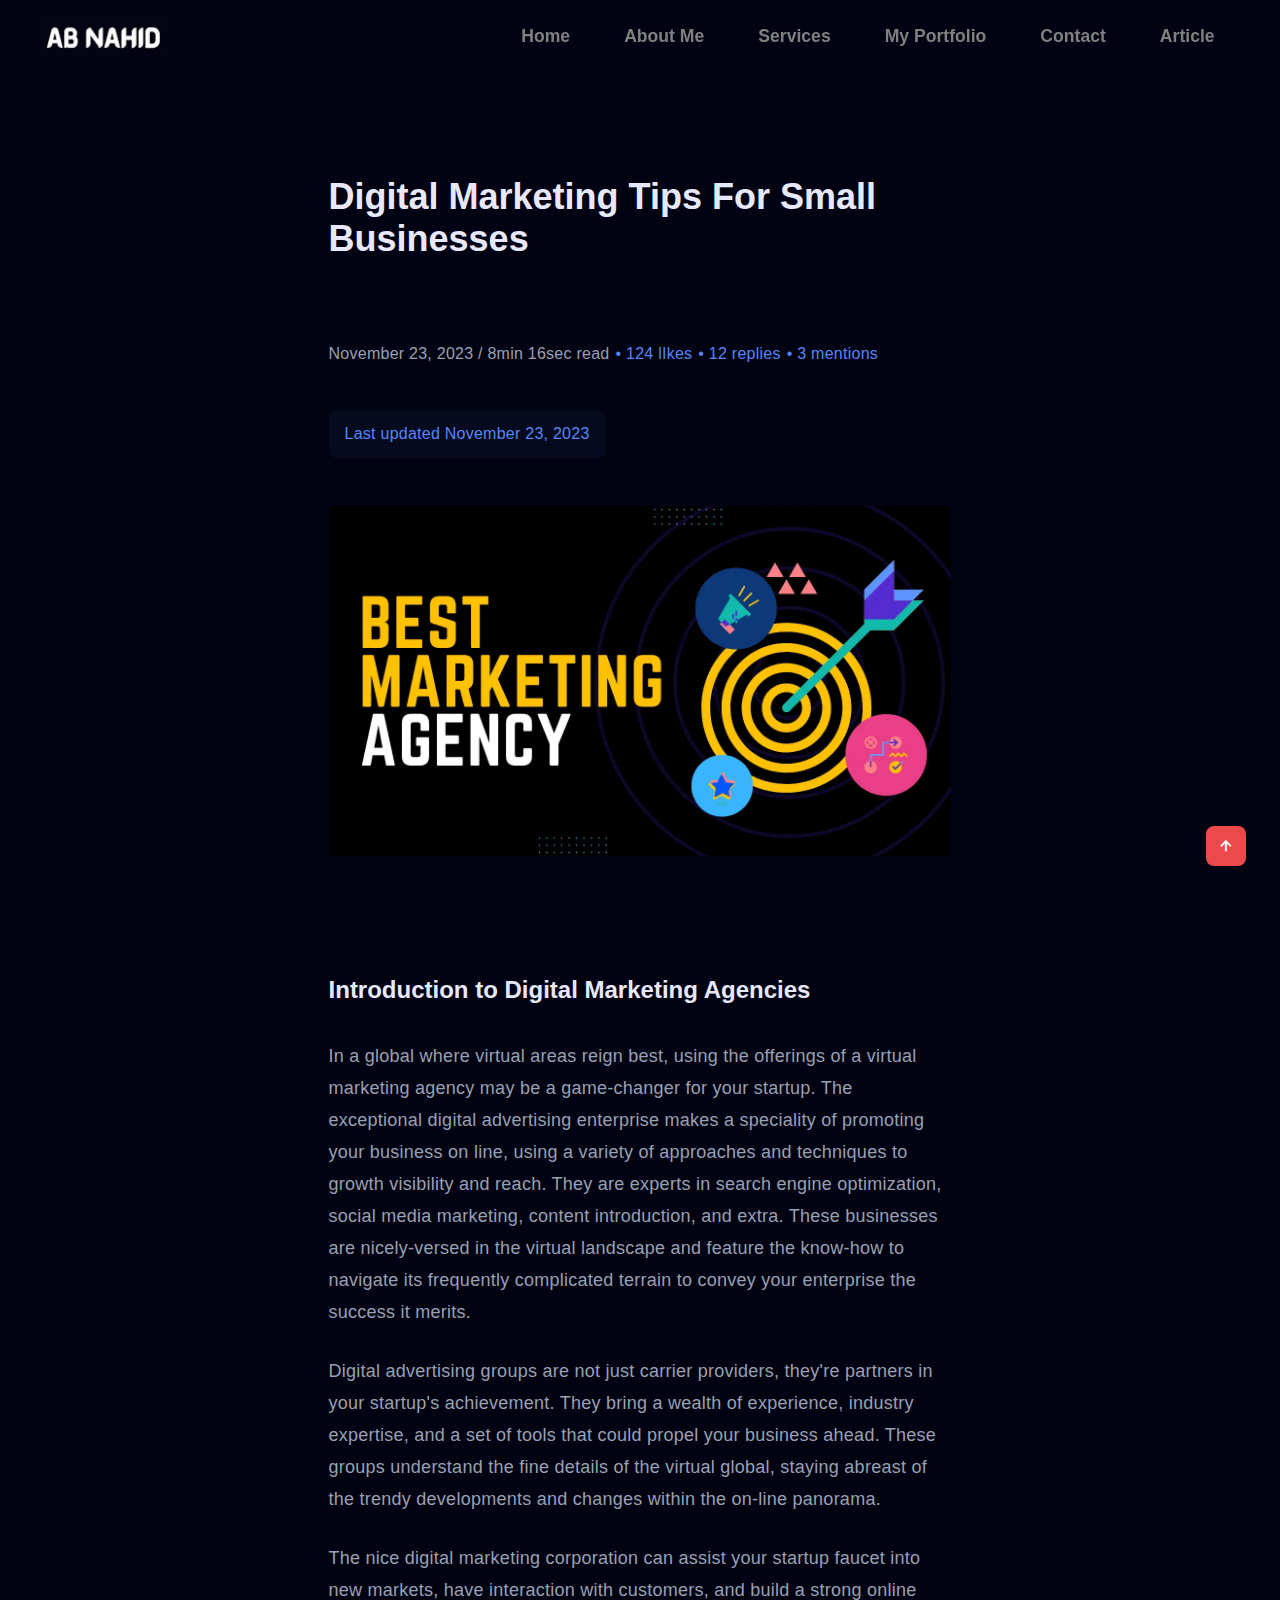
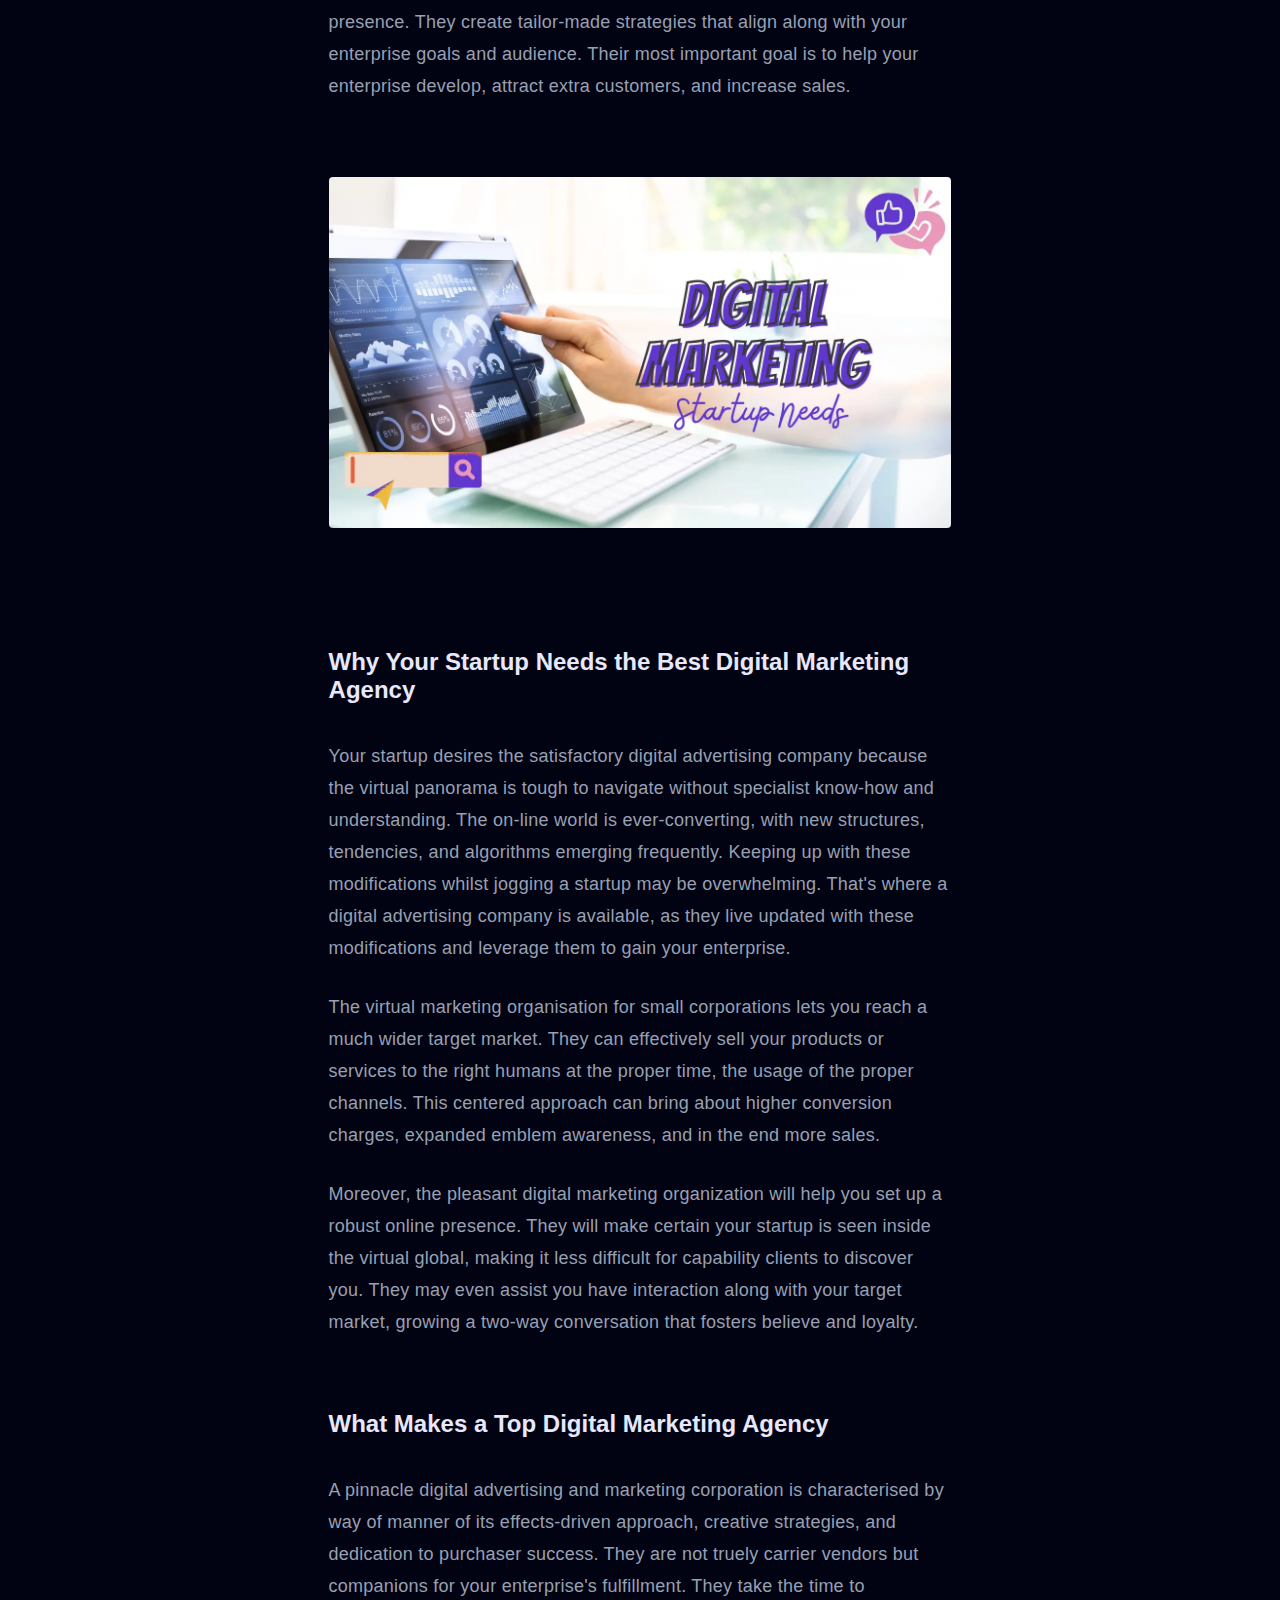
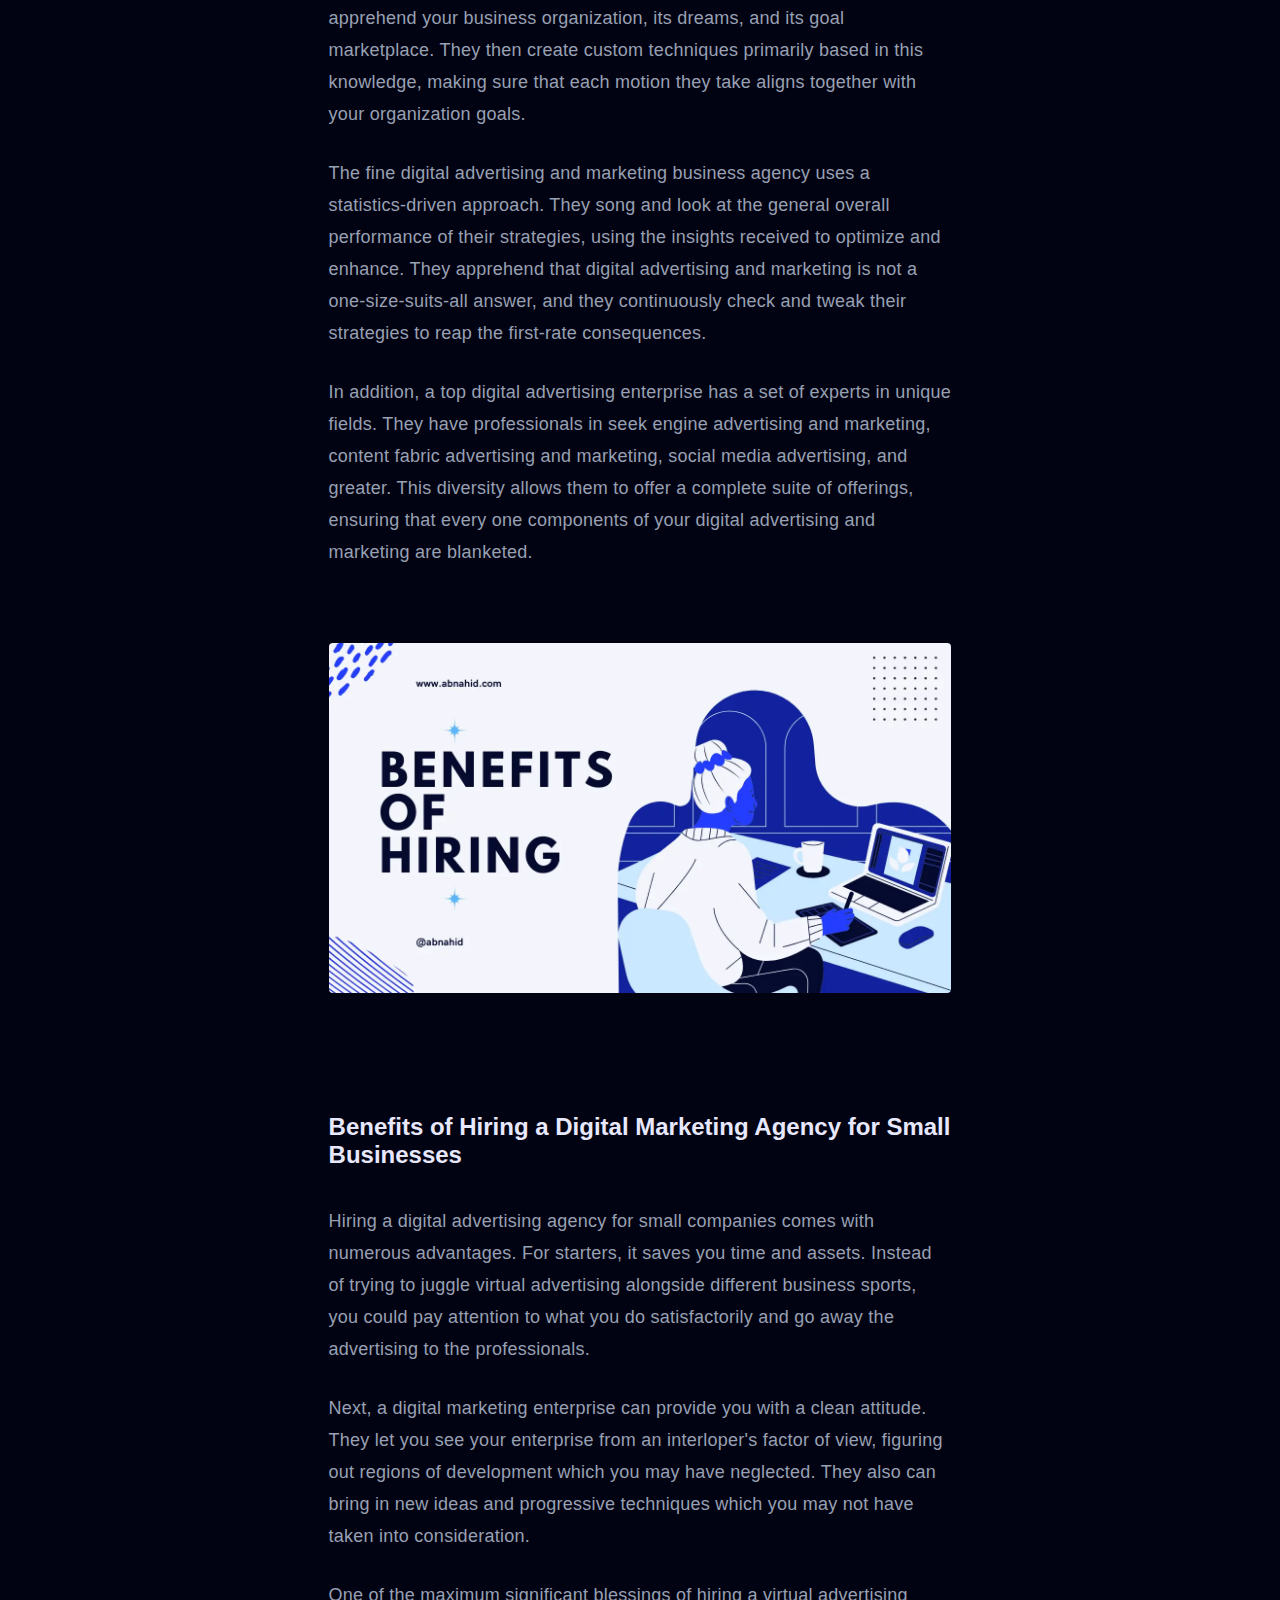
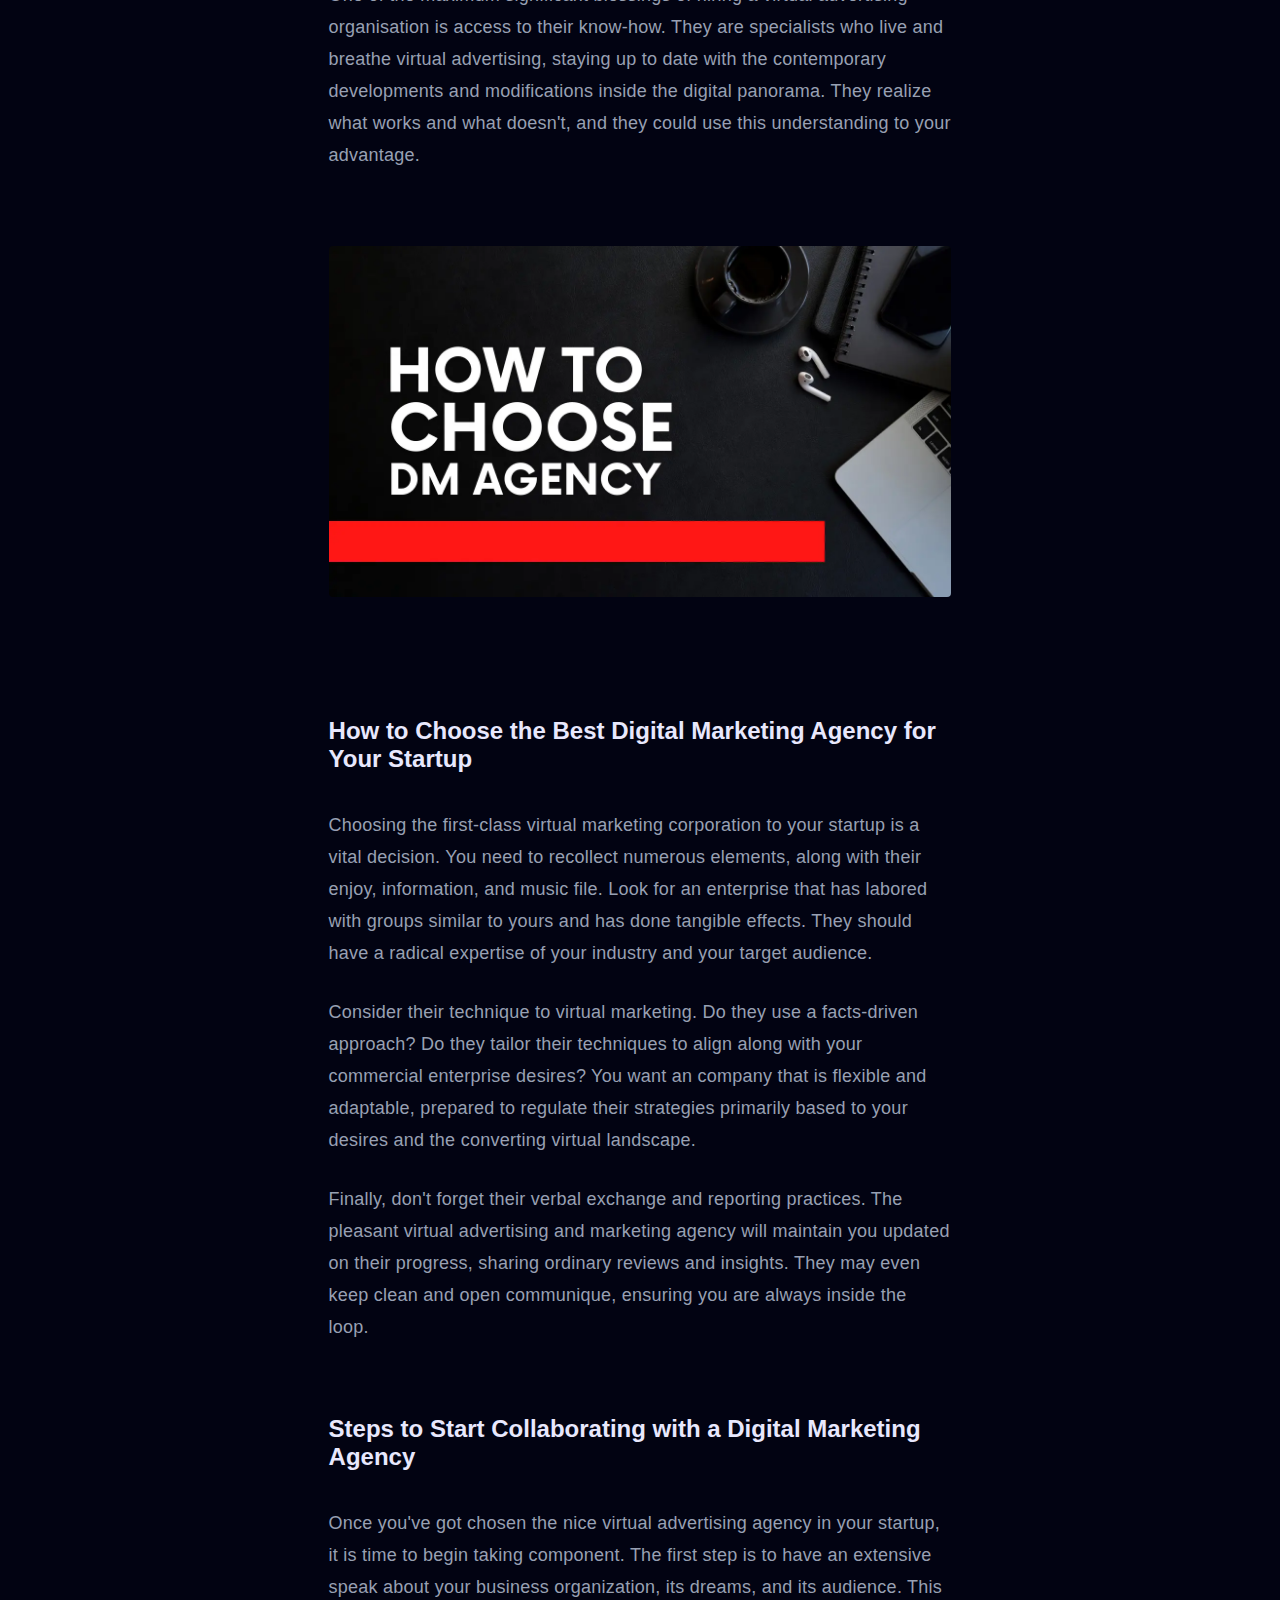
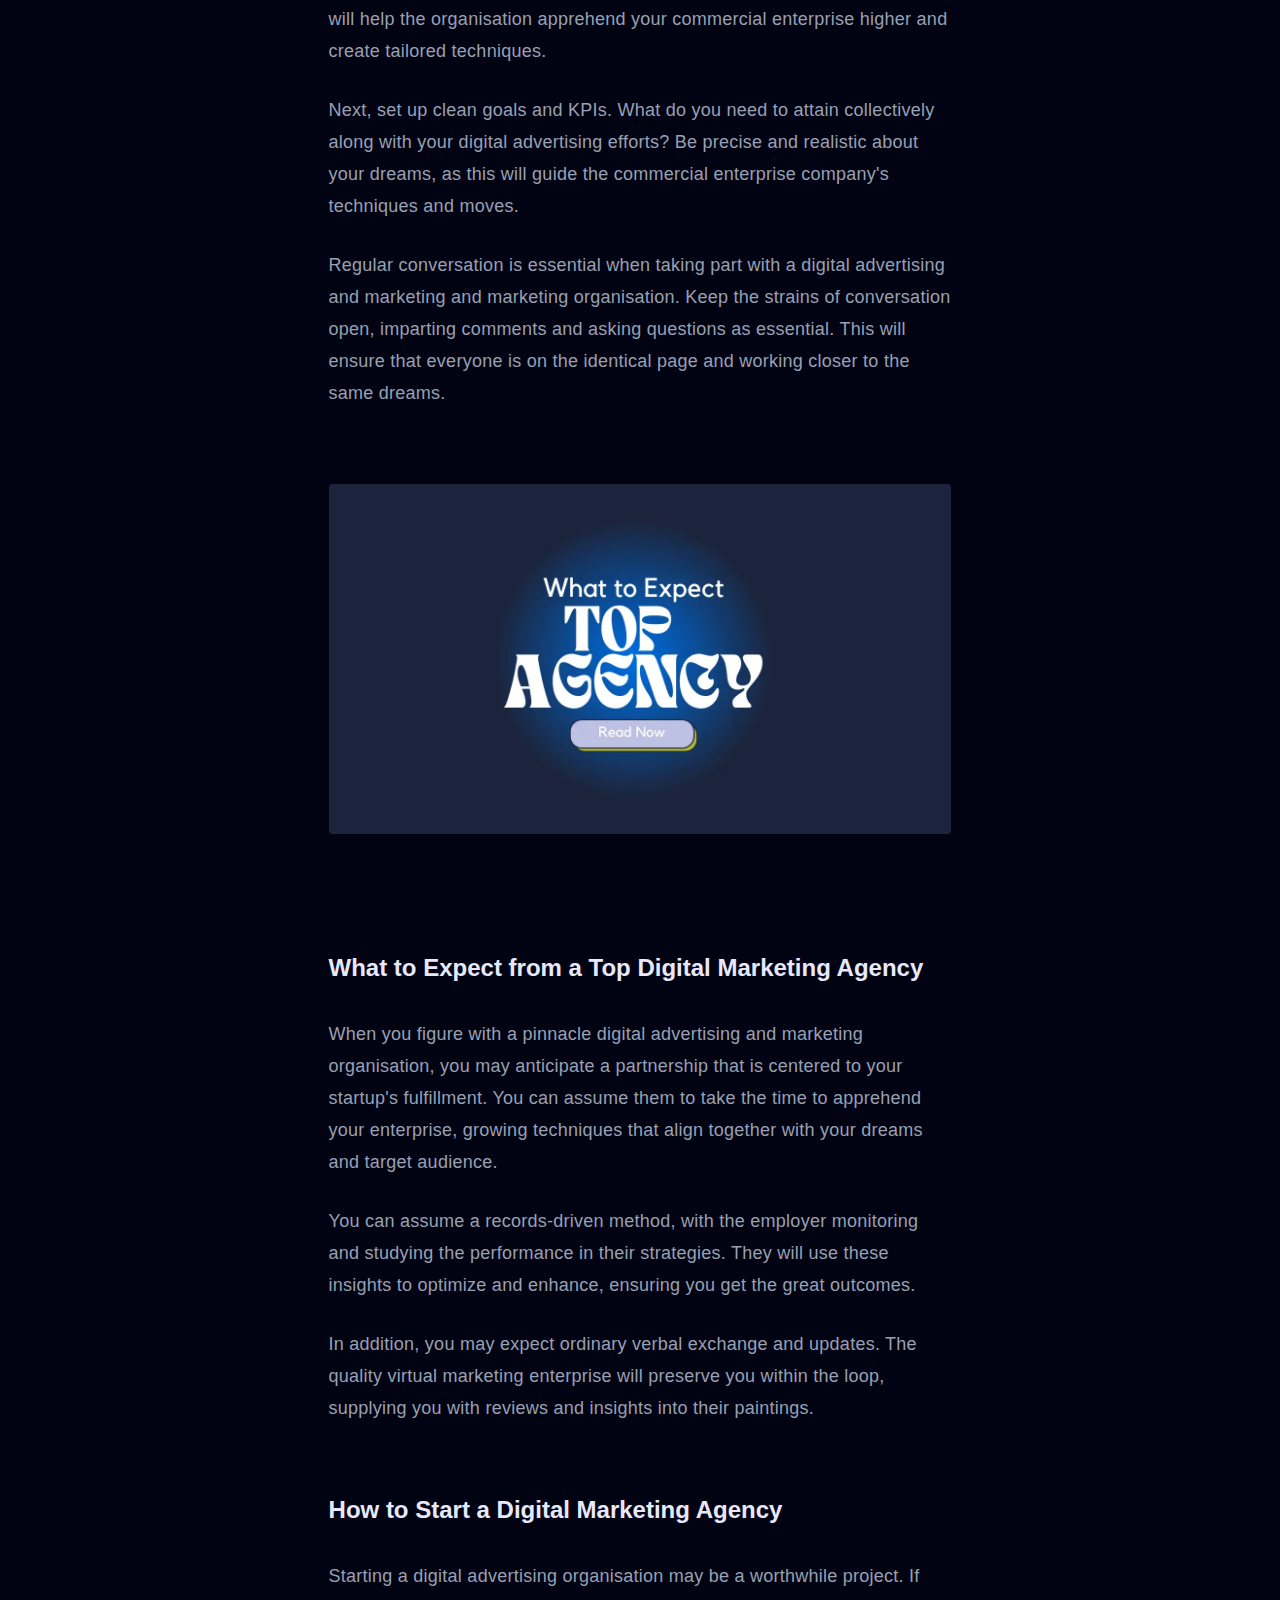
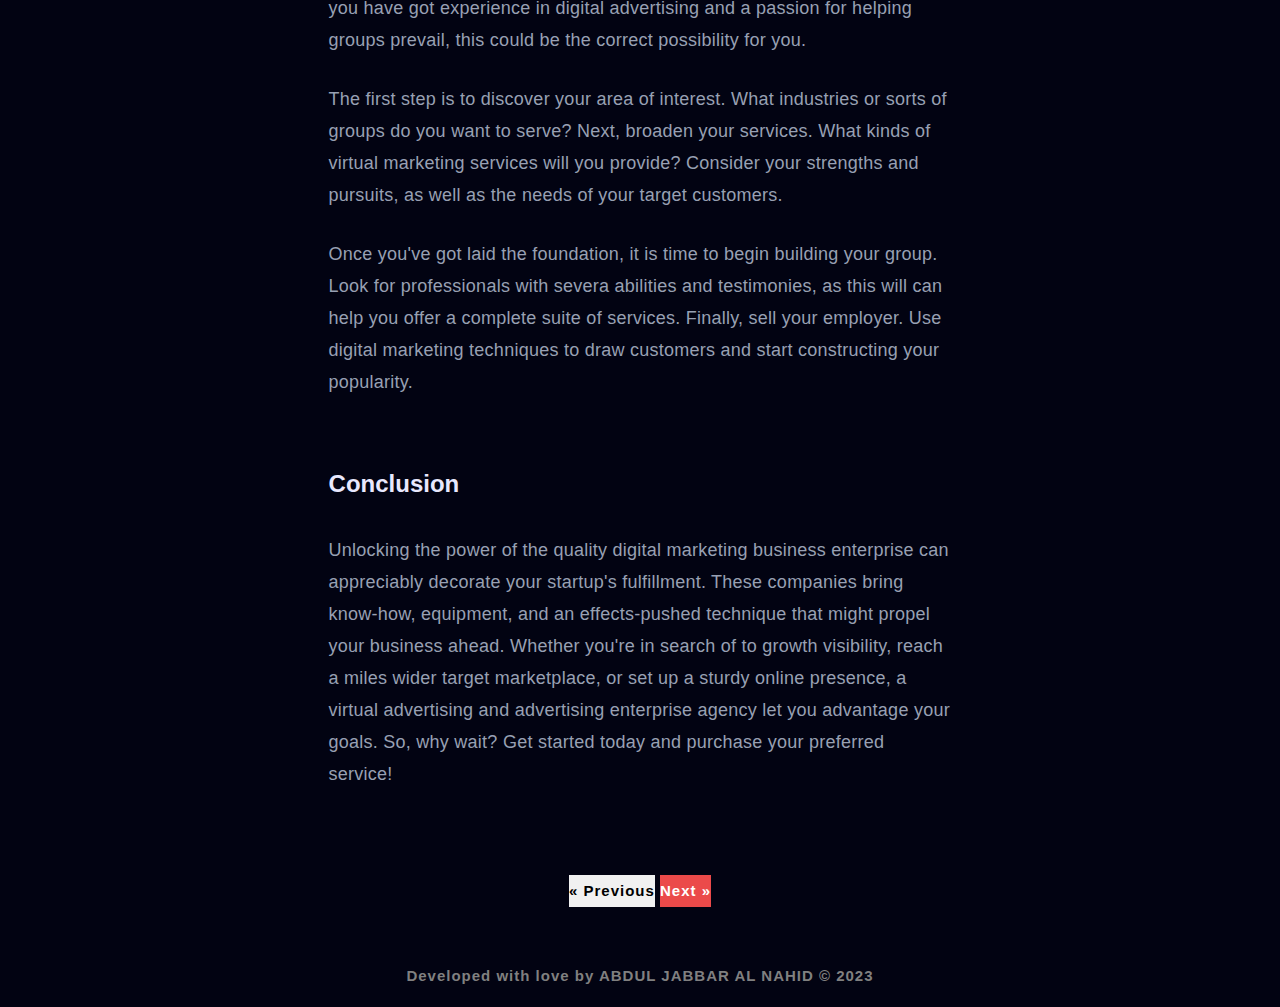
<file: blog-post/the-Best-Digital-Marketing-Agency-for-Your-Startup-Success.html>
<!DOCTYPE html>

<html lang="en">

<head>

    <meta charset="UTF-8">

    <meta name="viewport" content="width=device-width, initial-scale=1.0">

    <title>digital marketing tips for small businesses</title>

    <meta name="title" content="digital marketing tips for small businesses">
    <meta name="description" content="Boost your small business's online presence with our expert digital marketing tips—drive traffic, engage customers, grow your brand today!">
    <meta name="keywords" content="best digital marketing agency, digital marketing agency, digital marketing agency for small businesses, top digital marketing agency, how to start a digital marketing agency, digital marketing agency for small business">
    <meta name="robots" content="index, follow">
    <meta http-equiv="Content-Type" content="text/html; charset=utf-8">
    <meta name="language" content="English">


    <!-- Open Graph -->

    <meta property="og:title" content="digital marketing tips for small businesses">
    <meta property="og:site_name" content="ab nahid">
    <meta property="og:url" content="https://abnahid.com">
    <meta property="og:description" content="Boost your small business's online presence with our expert digital marketing tips—drive traffic, engage customers,  grow your brand today!">
    <meta property="og:type" content="">
    <meta property="og:image" content="https://abnahid.com/bloge-image/the Best Digital Marketing Agency for Your Startup Success.webp" alt="the Best Digital Marketing Agency for Your Startup Success">




    <!-- Open Graph / Facebook -->

    <meta property="og:type" content="facebook_page">
    <meta property="og:url" content="https://abnahid.com">
    <meta property="og:title" content="best seo expert in sylhet - Ab Nahid">
    <meta property="og:description" content="Your trusted digital marketing solution in Sylhet City. Experts in SMM, SEO, WordPress setup, and top-tier social media promotion. Boost your online presence with our proven success">
    <meta property="og:image" content="https://abnahid.com/img/best_seo_expert_in_sylhet_ab_nahid.webp">


    <!-- Twitter -->

    <meta property="twitter:card" content="summary_large_image">
    <meta property="twitter:url" content="https://abnahid.com">
    <meta property="twitter:title" content="best seo expert in sylhet - Ab Nahid">
    <meta property="twitter:description" content="Your trusted digital marketing solution in Sylhet City. Experts in SMM, SEO, WordPress setup, and top-tier social media promotion. Boost your online presence with our proven success">
    <meta property="twitter:image" content="https://abnahid.com/img/best_seo_expert_in_sylhet_ab_nahid.webp">



    <!---custom css link--->



      <link rel="stylesheet" type="text/css" href="/css/style.css">
      <link rel="stylesheet" type="text/css" href="/css/article.css">
      <link rel="canonical" href="https://abnahid.com" />
      <link rel="stylesheet" href="https://unpkg.com/boxicons@2.1.4/css/boxicons.min.css">
      <link rel="preconnect" href="https://fonts.googleapis.com" hreflang="en">
      <link rel="preconnect" href="https://fonts.gstatic.com" crossorigin hreflang="en">



        

    <!--- Favicon web--->



      <link rel="apple-touch-icon" sizes="180x180" href="/img/apple-touch-icon.png">
      <link rel="icon" type="image/png" sizes="32x32" href="/img/favicon-32x32.png">
      <link rel="icon" type="image/png" sizes="16x16" href="/img/favicon-16x16.png">
      <link rel="manifest" href="/img/site.webmanifest">
      <link rel="mask-icon" href="/img/safari-pinned-tab.svg" color="#ff6803">
      <link rel="shortcut icon" href="/img/favicon.ico">
      <meta name="msapplication-TileColor" content="#ff6803">
      <meta name="msapplication-config" content="/img/browserconfig.xml">
      <meta name="theme-color" content="#ffffff">



    

</head>

<body>



            <!---header--->

    <header>

        <a href="https://abnahid.com" class="logo"><img src="/img/abnahid.webp" alt="best seo expert in sylhet - abnahid"></a>

        <div class="bx bx-menu" id="menu-icon"></div>



        <ul class="navbar">

            <li><a href="/index.html">Home</a></li>

            <li><a href="/about.html">About Me</a></li>

            <li><a href="/index.html#services">Services</a></li>

            <li><a href="/index.html#portfolio">My Portfolio</a></li>

            <li><a href="/index.html#contact">Contact</a></li>

            <li><a href="/Article-layout.html">Article</a></li>

        </ul>

    </header>

      

    <main>

          

      <article>

        <h1>Digital Marketing Tips For Small Businesses</h1>

        <div class="info_block">

          <p class="info">November 23, 2023 / 8min 16sec read </p>

          <p class="likes">&#8226 124 lIkes</p>

          <p class="replies"> &#8226 12 replies</p>

          <p class="mentions"> &#8226 3 mentions</p>

        </div> 

        <div>

          <p class="last_update">Last updated November 23, 2023</p>

        </div>

        <img src="/bloge-image/the Best Digital Marketing Agency for Your Startup Success.webp" alt="the Best Digital Marketing Agency for Your Startup Success">

        

         </article>

      

      <article>

        <h2>Introduction to Digital Marketing Agencies</h2>

        <p> In a global where virtual areas reign best, using the offerings of a virtual marketing agency may be a game-changer for your startup. The exceptional digital advertising enterprise makes a speciality of promoting your business on line, using a variety of approaches and techniques to growth visibility and reach. They are experts in search engine optimization, social media marketing, content introduction, and extra. These businesses are nicely-versed in the virtual landscape and feature the know-how to navigate its frequently complicated terrain to convey your enterprise the success it merits.</p> 

        <p>Digital advertising groups are not just carrier providers, they're partners in your startup's achievement. They bring a wealth of experience, industry expertise, and a set of tools that could propel your business ahead. These groups understand the fine details of the virtual global, staying abreast of the trendy developments and changes within the on-line panorama.</p>

        <p>The nice digital marketing corporation can assist your startup faucet into new markets, have interaction with customers, and build a strong online presence. They create tailor-made strategies that align along with your enterprise goals and audience. Their most important goal is to help your enterprise develop, attract extra customers, and increase sales.</p>



    </article>

      

      <article>

        <img src="/bloge-image/Why Your Startup Needs the Best Digital Marketing Agency.webp" alt="Why Your Startup Needs the Best Digital Marketing Agency">

        <h2>Why Your Startup Needs the Best Digital Marketing Agency</h2>

        <p>Your startup desires the satisfactory digital advertising company because the virtual panorama is tough to navigate without specialist know-how and understanding. The on-line world is ever-converting, with new structures, tendencies, and algorithms emerging frequently. Keeping up with these modifications whilst jogging a startup may be overwhelming. That's where a digital advertising company is available, as they live updated with these modifications and leverage them to gain your enterprise.</p>

        

        <p>The virtual marketing organisation for small corporations lets you reach a much wider target market. They can effectively sell your products or services to the right humans at the proper time, the usage of the proper channels. This centered approach can bring about higher conversion charges, expanded emblem awareness, and in the end more sales.</p> 

        

        <p> Moreover, the pleasant digital marketing organization will help you set up a robust online presence. They will make certain your startup is seen inside the virtual global, making it less difficult for capability clients to discover you. They may even assist you have interaction along with your target market, growing a two-way conversation that fosters believe and loyalty.</p> 

      </article>

      



      <article>

        <h2>What Makes a Top Digital Marketing Agency</h2>

        <p>A pinnacle digital advertising and marketing corporation is characterised by way of manner of its effects-driven approach, creative strategies, and dedication to purchaser success. They are not truely carrier vendors but companions for your enterprise's fulfillment. They take the time to apprehend your business organization, its dreams, and its goal marketplace. They then create custom techniques primarily based in this knowledge, making sure that each motion they take aligns together with your organization goals.</p>

        

        <p>The fine digital advertising and marketing business agency uses a statistics-driven approach. They song and look at the general overall performance of their strategies, using the insights received to optimize and enhance. They apprehend that digital advertising and marketing is not a one-size-suits-all answer, and they continuously check and tweak their strategies to reap the first-rate consequences.</p> 

        

        <p>In addition, a top digital advertising enterprise has a set of experts in unique fields. They have professionals in seek engine advertising and marketing, content fabric advertising and marketing, social media advertising, and greater. This diversity allows them to offer a complete suite of offerings, ensuring that every one components of your digital advertising and marketing are blanketed.</p> 

      </article>



      <article>

        <img src="/bloge-image/Benefits of Hiring a Digital Marketing Agency for Small Businesses.webp" alt="Benefits of Hiring a Digital Marketing Agency for Small Businesses">

        <h2>Benefits of Hiring a Digital Marketing Agency for Small Businesses</h2>

        <p>Hiring a digital advertising agency for small companies comes with numerous advantages. For starters, it saves you time and assets. Instead of trying to juggle virtual advertising alongside different business sports, you could pay attention to what you do satisfactorily and go away the advertising to the professionals.</p>

        

        <p>Next, a digital marketing enterprise can provide you with a clean attitude. They let you see your enterprise from an interloper's factor of view, figuring out regions of development which you may have neglected. They also can bring in new ideas and progressive techniques which you may not have taken into consideration.</p> 

        

        <p>One of the maximum significant blessings of hiring a virtual advertising organisation is access to their know-how. They are specialists who live and breathe virtual advertising, staying up to date with the contemporary developments and modifications inside the digital panorama. They realize what works and what doesn't, and they could use this understanding to your advantage.</p> 

      </article>



      <article>

        <img src="/bloge-image/How to Choose the Best Digital Marketing Agency for Your Startup.webp" alt="How to Choose the Best Digital Marketing Agency for Your Startup">

        <h2>How to Choose the Best Digital Marketing Agency for Your Startup</h2>

        <p>Choosing the first-class virtual marketing corporation to your startup is a vital decision. You need to recollect numerous elements, along with their enjoy, information, and music file. Look for an enterprise that has labored with groups similar to yours and has done tangible effects. They should have a radical expertise of your industry and your target audience.</p>

        

        <p>Consider their technique to virtual marketing. Do they use a facts-driven approach? Do they tailor their techniques to align along with your commercial enterprise desires? You want an company that is flexible and adaptable, prepared to regulate their strategies primarily based to your desires and the converting virtual landscape.</p> 

        

        <p>Finally, don't forget their verbal exchange and reporting practices. The pleasant virtual advertising and marketing agency will maintain you updated on their progress, sharing ordinary reviews and insights. They may even keep clean and open communique, ensuring you are always inside the loop.</p> 

      </article>



      <article>

        <h2>Steps to Start Collaborating with a Digital Marketing Agency</h2>

        <p>Once you've got chosen the nice virtual advertising agency in your startup, it is time to begin taking component. The first step is to have an extensive speak about your business organization, its dreams, and its audience. This will help the organisation apprehend your commercial enterprise higher and create tailored techniques.</p>

        

        <p>Next, set up clean goals and KPIs. What do you need to attain collectively along with your digital advertising efforts? Be precise and realistic about your dreams, as this will guide the commercial enterprise company's techniques and moves.</p> 

        

        <p>Regular conversation is essential when taking part with a digital advertising and marketing and marketing organisation. Keep the strains of conversation open, imparting comments and asking questions as essential. This will ensure that everyone is on the identical page and working closer to the same dreams.</p> 

      </article>



      <article>

        <img src="/bloge-image/What to Expect from a Top Digital Marketing Agency.webp" alt="What to Expect from a Top Digital Marketing Agency">

        <h2>What to Expect from a Top Digital Marketing Agency</h2>

        <p>When you figure with a pinnacle digital advertising and marketing organisation, you may anticipate a partnership that is centered to your startup's fulfillment. You can assume them to take the time to apprehend your enterprise, growing techniques that align together with your dreams and target audience.</p>

        

        <p>You can assume a records-driven method, with the employer monitoring and studying the performance in their strategies. They will use these insights to optimize and enhance, ensuring you get the great outcomes.</p> 

        

        <p>In addition, you may expect ordinary verbal exchange and updates. The quality virtual marketing enterprise will preserve you within the loop, supplying you with reviews and insights into their paintings.</p> 

      </article>
      

      <article>

        <h2>How to Start a Digital Marketing Agency</h2>

        <p>Starting a digital advertising organisation may be a worthwhile project. If you have got experience in digital advertising and a passion for helping groups prevail, this could be the correct possibility for you.</p>

        <p>The first step is to discover your area of interest. What industries or sorts of groups do you want to serve? Next, broaden your services. What kinds of virtual marketing services will you provide? Consider your strengths and pursuits, as well as the needs of your target customers.</p> 

        

        <p>Once you've got laid the foundation, it is time to begin building your group. Look for professionals with severa abilities and testimonies, as this will can help you offer a complete suite of services. Finally, sell your employer. Use digital marketing techniques to draw customers and start constructing your popularity.</p> 

      </article>





      <article>

        <h2>Conclusion</h2>

        <p>Unlocking the power of the quality digital marketing business enterprise can appreciably decorate your startup's fulfillment. These companies bring know-how, equipment, and an effects-pushed technique that might propel your business ahead. Whether you're in search of to growth visibility, reach a miles wider target marketplace, or set up a sturdy online presence, a virtual advertising and advertising enterprise agency let you advantage your goals. So, why wait? Get started today and purchase your preferred service!</p>

        </article>



        

    </main>  









<div class="last-text">



<p>

  <a href="/Article-layout.html" class="previous">&laquo; Previous</a>

  <a href="#" class="next">Next &raquo;</a>

</p>

<p>



    Developed with love by ABDUL JABBAR AL NAHID © 2023



</p>



</div>







<!---scroll-top--->



<a href="#" class="top"><i class='bx bx-up-arrow-alt'></i></a>


<script type="text/javascript" src="/js/script.js"></script>

</body>

    </html>
</file>
<file: css/style.css>
* {
	padding: 0;
	margin: 0;
	box-sizing: border-box;
	font-family: 'Quicksand', sans-serif;
	list-style: none;
	text-decoration: none;
	scroll-behavior: smooth;
}

:root {
	--bg-color: #020312;
	--text-color: #fff;
	--main-color: #eb4a4a;
	--second-color: gray;
	--other-color: #12141c;
	--h1-font: 5.2rem;
	--h2-font: 3.5rem;
	--p-font: 1.1rem;
}

body {
	background: var(--bg-color);
	color: var(--text-color);
}

header {
	position: fixed;
	right: 0;
	top: 0;
	width: 100%;
	z-index: 1000;
	display: flex;
	align-items: center;
	justify-content: space-between;
	background: transparent;
	padding: 22px 16%;
	border-bottom: 1px solid transparent;
	transition: all .40s ease;
}

.logo img {
	width: 135px;
	height: auto;
}

.navbar {
	display: flex;
}

.navbar a {
	color: var(--second-color);
	font-size: var(--p-font);
	font-weight: 600;
	padding: 10px 25px;
	margin: 0 2px;
	border-radius: 0.5rem;
	transition: all .40s ease;
}

.navbar a:hover {
	background: var(--main-color);
	color: var(--text-color);
}

#menu-icon {
	font-size: 36px;
	color: var(--text-color);
	z-index: 10001;
	cursor: pointer;
	display: none;
}

section {
	padding: 160px 16% 90px;
}

img {
    vertical-align: middle;
}

.container {
    max-width: 1140px;
    margin: auto;
}

.view {
    display: flex;
    flex-wrap: wrap;
}

.align-items-center {
    align-items: center;
}



.btn {
    display: inline-block;
    padding: 14px 40px;
    border-radius: 0.5rem;
    font-size: 17px;
    font-weight: 500;
    background: var(--main-color);
    color: var(--text-color);
    border: 1px solid var(--main-color);
    transition: all .40s ease;
}

.btn:hover {
    transform: scale(1.01) translateY(-5px);
    background: transparent;
    border: 1px solid var(--main-color);
}


.home-section{
    display: grid;
	grid-template-columns: repeat(2, 1fr);
	align-items: center;
	gap: 2rem;
}

.home-text h4 {
    color: var(--main-color);
	font-size: 24px;
	font-weight: 600;
}

.home-text h3 {
	font-size: 24px;
	font-weight: 600;
	margin-bottom: 3rem;
}
.home-text h1 {
	margin: 20px 0;
	font-size:3.5rem;
	font-weight: bold;
	line-height: 1.1;
	letter-spacing: 2px;
}

.home-text span {
    color: var(--main-color);
}

.home-image {
	text-align: center;
}

.home-image img {
	height: auto;
	width: 100%;
	max-width: 460px;
}

header.sticky {
	padding: 10px 16%;
	background: var(--bg-color);
	border-bottom: 1px solid #0e1630;
}

.about {
	display: grid;
	grid-template-columns: repeat(2, 1fr);
	align-items: center;
	gap: 2rem;
}

.about-text h4 {
	margin: 10px 0;
	color: var(--main-color);
	font-size: 20px;
	font-weight: 600;
}

.about-text h2 {
	font-size: var(--h2-font);
}

.about-text p {
	color: var(--second-color);
	font-size: var(--p-font);
	line-height: 30px;
	margin-bottom: 2rem;
}

.about-gri {
	display: grid;
	grid-template-columns: repeat(auto-fit, minmax(250px, auto));
	align-items: center;
	gap: 1rem;
	margin-bottom: 3rem;
}

.about-in h5 {
	font-size: 22px;
	font-weight: 600;
}

.about-img img {
	height: auto;
	width: 100%;
	max-width: 460px;
}

.main-text {
	text-align: center;
}

.main-text h2 {
	font-size: var(--h2-font);
	margin-bottom: 10px;
}

.main-text h4 {
	color: var(--main-color);
	font-size: 24px;
	font-weight: 600;
}

.services-content {
	display: grid;
	grid-template-columns: repeat(auto-fit, minmax(300px, auto));
	align-items: center;
	text-align: center;
	gap: 2rem;
	margin-top: 5rem;
}

.box {
	padding: 45px;
	background: #12141c;
	border-top: 5px solid transparent;
	border-radius: 0.5rem;
	transition: all .40s ease;
	cursor: pointer;
}

.box h3 {
	font-size: 24px;
	font-weight: 600;
	margin: 15px 0;
	transition: all .40s ease;
}

.box p {
	color: var(--second-color);
	font-size: var(--p-font);
	line-height: 30px;
}

.box:hover {
	transform: scale(1.01) translateY(-5px);
	border-top: 5px solid var(--main-color);
}

.box:hover h3 {
	color: var(--main-color);
}


.wrapperts {
	max-width: 1200px;
	margin: auto;
	padding: 0 20px;
	display: flex;
	flex-wrap: wrap;
	align-items: center;
	justify-content: space-between;
	margin-top: 5rem;
}

.wrapperts .Tastbox {
	background: var(--other-color);
	width: calc(33% - 10px);
	padding: 25px;
	border-radius: 3px;
	box-shadow: 0px 4px 8px rgba(0, 0, 0, 0.15);
}

.wrapperts .Tastbox i.quote {
	font-size: 20px;
	color: var(--main-color);
}

.wrapperts .Tastbox p {
	color: var(--second-color);
}

.wrapperts .Tastbox .content {
	display: flex;
	flex-wrap: wrap;
	align-items: center;
	justify-content: space-between;
	padding-top: 10px;
}

.Tastbox .info .name {
	font-weight: 600;
	font-size: 17px;
	color: var(--second-color);
}

.Tastbox .info .job {
	font-size: 16px;
	font-weight: 500;
	color: var(--second-color);
}

.Tastbox .info .stars {
	margin-top: 2px;
}

.Tastbox .info .stars i {
	color: var(--main-color);
}

.Tastbox .content .image {
	height: 75px;
	width: 75px;
	padding: 3px;
	background: var(---second-color);
	border-radius: 50%;
}

.content .image img {
	height: 100%;
	width: 100%;
	object-fit: cover;
	border-radius: 50%;
	border: 2px solid #fff;
}

.Tastbox:hover .content .image img {
	border-color: var(--main-color);
}


.portfolio-content {
	display: grid;
	grid-template-columns: repeat(auto-fit, minmax(350px, auto));
	align-items: center;
	gap: 2rem;
	margin-top: 5rem;
}

.row img {
	height: auto;
	width: 100%;
	border-radius: 0.5rem;
	margin-bottom: 1.5rem;
}

.row {
	padding: 25px;
	background: #12141c;
	border-radius: 0.5rem;
	transition: all .40s ease;
}

.main-row {
	display: flex;
	align-items: center;
	justify-content: space-between;
	margin-bottom: 1rem;
}

.row h3 {
	font-size: 25px;
	font-weight: 700;
	color: #fff;
}

.row h6 {
	color: var(--main-color);
	font-size: 16px;
	font-weight: 500;
	letter-spacing: 1px;
}

.row-icon i {
	font-size: 21px;
	color: #fff;
}

.row:hover {
	transform: scale(1.01) translateY(-5px);
	cursor: pointer;
}

.contact {
	display: grid;
	grid-template-columns: repeat(2, 1fr);
	align-items: center;
	gap: 3rem;
}

.contact-text h4 {
	margin: 15px 0;
	color: var(--main-color);
	font-size: 20px;
	font-weight: 600;
}

.contact-text h2 {
	font-size: var(--h2-font);
}

.contact-text p {
	color: var(--second-color);
	font-size: var(--p-font);
	line-height: 30px;
	margin-bottom: 2rem;
}

.contact-list {
	margin-bottom: 3rem;
}

.contact-list li {
	margin-bottom: 10px;
	display: block;
}

.contact-list li a {
	display: block;
	color: var(--second-color);
	font-size: var(--p-font);
	font-weight: 600;
	transition: all .40s ease;
}

.contact-list li a:hover {
	transform: scale(1.01) translateY(-5px);
	color: var(--main-color);
}

.contact-icons i {
	height: 40px;
	width: 40px;
	background: #12141c;
	border-radius: 0.5rem;
	color: var(--main-color);
	display: inline-flex;
	align-items: center;
	justify-content: center;
	font-size: 18px;
	margin-right: 10px;
	transition: all .40s ease;
}

.contact-icons i:hover {
	transform: scale(1.01) translateY(-5px);
	color: var(--text-color);
	background: var(--main-color);
}

.contact-form form {
	position: relative;
}

.contact-form form input,
form textarea {
	border: none;
	outline: none;
	width: 100%;
	padding: 18px;
	background: #12141c;
	color: var(--text-color);
	font-size: 1rem;
	font-weight: 600;
	margin-bottom: 0.5rem;
	border-radius: 0.5rem;
}

.contact-form textarea {
	resize: none;
	height: 220px;
}

.contact-form form .send {
	display: inline-block;
	font-size: 17px;
	font-weight: 500;
	background: var(--main-color);
	color: var(--text-color);
	width: 190px;
	transition: all .40s ease;
	cursor: pointer;
}

/** Frequently Asked Questions **/

.faq {
	padding: 10px 12px;
	text-align: center;
	font-size: 18px;
}

.faq h2 {
	text-align: center;
	font-size: 40px;
	align-items: center;
	color: #fff;
}

#Questions {
	margin: 2rem auto;
	width: 95%;
}

#Questions li {
	list-style: none;
	width: 100%;
	margin-bottom: 10px;
	background: var(--other-color);
	padding: 10px;
	border-radius: 4px;
}

#Questions li label {
	padding: 10px;
	display: flex;
	align-items: center;
	justify-content: space-between;
	font-size: 18px;
	font-weight: 500;
	cursor: pointer;
	color: var(--main-color);
}

#Questions li label i {
	transition: transform 0.5s;
	font-size: 22px;
	color: var(--second-color);
}

#Questions li label i.active {
	transform: rotate(90deg);
}

#Questions label+input[type="radio"] {
	display: none;
}

#Questions .content {
	padding: 0 10px;
	line-height: 26px;
	max-height: 0;
	overflow: hidden;
	transition: max-height 0.5s;
	color: var(--second-color);
}

#Questions label+input[type="radio"]:checked+.content {
	max-height: 400px;
}

.article-content {

	display: grid;
	grid-template-columns: repeat(auto-fit, minmax(300px, auto));
	align-items: center;
	text-align: left;
	gap: 2rem;
	margin-top: 5rem;
}

.article-content .box img {
	height: auto;
	width: 100%;
	border-radius: 0.5rem;
	margin-bottom: 1.5rem;
	margin-top: 1.5rem;
}

/** Service Pricing Tabil**/
.wrapper {
	display: grid;
	grid-template-columns: repeat(3, 1fr);
	grid-gap: 15px;
	margin: 50px;
	padding: 0px 20px;
	gap: 2rem;

}

.pricing-table {
	text-align: center;
	padding: 30px 0px;
	border-radius: 0.5rem;
	position: relative;
	background: #12141c;

}

.pricing-table .head {
	border-bottom: 1px solid #eee;
	padding-bottom: 50px;
	transition: all 0.5s ease;
}

.pricing-table:hover .head {
	border-bottom: 1px solid var(--main-color);

}

.pricing-table .head .title {
	margin-bottom: 20px;
	font-size: 20px;
	font-weight: 700;
}

.pricing-table .content .price {
	background: linear-gradient(to right, #eb4a4a 0%, #bc3b3b 100%);
	width: 90px;
	height: 90px;
	margin: auto;
	line-height: 90px;
	border-radius: 50%;
	border: 5px solid #fff;
	box-shadow: 0px 0px 10px #ccc;
	margin-top: -50px;
	transition: all 0.5s ease;
}

.pricing-table:hover .content .price {
	transform: scale(1.2);

}

.pricing-table .content .price h1 {
	color: #fff;
	font-size: 30px;
	font-weight: 700;
}

.pricing-table .content ul {
	list-style-type: none;
	margin-bottom: 20px;
	padding-top: 10px;
}

.pricing-table .content ul li {
	margin: 20px 0px;
	font-size: 14px;
	color: var(--second-color);
}

.pricing-table .content .buy-now {
	background: linear-gradient(to right, #ed5f5f 0%, #eb4a4a 100%);
	border-radius: 40px;
	font-weight: 500;
	position: relative;
	display: inline-block;
}


.pricing-table .btnsp {
	color: #fff;
	padding: 14px 40px;
	display: inline-block;
	text-align: center;
	font-weight: 600;
	-webkit-transition: all 0.3s linear;
	-moz-transition: all 0.3 linear;
	transition: all 0.3 linear;
	border: none;
	font-size: 14px;
	text-transform: capitalize;
	position: relative;
	text-decoration: none;
	margin: 2px;
	z-index: 9999;
	text-decoration: none;
	border-radius: 50px;

}

.pricing-table .btnsp:hover {
	box-shadow: 0px 0px 15px rgba(0, 0, 0, 0.3);
}

.pricing-table .btnsp.bordered {
	z-index: 50;
	color: var(--text-color);
}


.pricing-table .btnsp.bordered:after {
	background: var(--bg-color) none repeat scroll 0 0;
	border-radius: 50px;
	content: "";
	height: 100%;
	left: 0;
	position: absolute;
	top: 0;
	-webkit-transition: all 0.3s linear;
	-moz-transition: all 0.3 linear;
	transition: all 0.3 linear;
	width: 100%;
	z-index: -1;
	-webkit-transform: scale(1);
	-moz-transform: scale(1);
	transform: scale(1);
}

.pricing-table:hover .btnsp.bordered:after {
	opacity: 0;
	transform: scale(0);
}


.last-text p {
	text-align: center;
	padding: 15px;
	color: var(--second-color);
	font-size: 15px;
	font-weight: 600;
	letter-spacing: 1px;
}

.top {
	position: fixed;
	bottom: 2.1rem;
	right: 2.1rem;
}

.top i {
	color: var(--text-color);
	background: var(--main-color);
	font-size: 20px;
	padding: 10px;
	border-radius: 0.5rem;
}

@media (max-width: 1045px) {
	.wrapperts .Tastbox {
		width: calc(50% - 10px);
		margin: 10px 0;
	}
}

@media (max-width: 702px) {
	.wrapperts .Tastbox {
		width: 100%;
	}
}

@media (max-width: 1325px) {
	header {
		padding: 16px 3%;
	}

	header.sticky {
		padding: 8px 3%;
	}

	section {
		padding: 130px 3% 60px;
	}
}

@media (max-width: 970px) {
	:root {
		--h1-font: 4.2rem;
		--h2-font: 2.9rem;
		--p-font: 1rem;
	}

	section {
		padding: 70px 3% 60px;
	}

	.home-section {
		grid-template-columns: 1fr;
	}


	.about {
		grid-template-columns: 1fr;
	}

	.about-img {
		text-align: center;
	}

	.contact {
		grid-template-columns: 1fr;
	}

	.wrapper {
		grid-template-columns: repeat(1fr);
	}
}

@media (max-width: 830px) {
	#menu-icon {
		display: block;
	}

	.navbar {
		position: absolute;
		top: -600px;
		right: 0;
		left: 0;
		display: flex;
		flex-direction: column;
		background: #12141c;
		text-align: left;
		transition: all .40s ease;
	}

	.navbar a {
		display: block;
		padding: 1rem;
		margin: 1rem;
	}

	.navbar.active {
		top: 100%;
	}

	:root {
		--h1-font: 3.7rem;
		--h2-font: 2.7rem;
	}
}

@media screen and (max-width:600px) {
	.wrapper {
		grid-template-columns: 1fr;
	}
}
</file>
<file: css/article.css>
:root{

  --accent: #5686f5;
  --accent-10: #5686f510;
  --emphasis: #e8e8fd;
  --text: #98a0b3;
/* Typography */
  --h1: 2.25rem;
  --h2: 1.5rem;
  --paragraph: clamp(1rem, 0.875rem + 0.4vw, 1.125rem);
}


main {
  margin-top: 8em;
  padding-block: 3em; 
}

article {
  margin: auto;
  max-width: 70ch;
}

article > p ~ p {
  margin-bottom: 1.5em;
}

h1 {
  color: var(--emphasis);
  margin-bottom: 1.5em;
  font-size: var(--h1);
  font-weight: 700;
}

h2 {
  color: var(--emphasis);
  margin-bottom: 1.5em;
  margin-top: 3em;
  font-size: 1.5rem;;
  font-weight: 700;
}

h3 {
  color: var(--accent);
  margin-bottom: 1.5em;
  font-size: 1.25rem;
  font-weight: var(--fw-bold);
}

p {
  font-size: var(--paragraph);
  color: var(--text);
  line-height: 32px;
  letter-spacing: 0.25px;
  margin-top: 1.5em;
}



.info_block {
  display: flex;
  gap: 6px;
  margin-bottom: 1em;
}

.info {
  font-size: 1rem;
  color: #98a0b3;
}

.likes, .replies, .mentions {
  font-size: 1rem;
  color: var(--accent);
}

.last_update {
  display: inline-block;
  background-color: var(--accent-10);
  color: var(--accent);
  font-size: 1rem;
  padding: 0.5em 1em;
  border-radius: 0.5em;
}

.link {
  color: var(--accent);
  cursor: pointer;
}

article img {
  width: 100%;
  margin-block: 3em;
  border-radius: 0.25em;
}

a {
  text-decoration: none;
  display: inline-block;
}

a:hover {
  background-color: #ddd;
  color: black;
}

.previous {
  background-color: #f1f1f1;
  color: black;
}

.next {
  background-color: #eb4a4a;
  color: white;
}


@media screen and (max-width: 760px) {
  body {
    padding-inline: 1.5em;
  }
  
  .info_block {
    flex-direction: column;
  }
  
  .highlight {
    padding: 1.5em;
    max-width: 70ch;
  }
}
</file>
